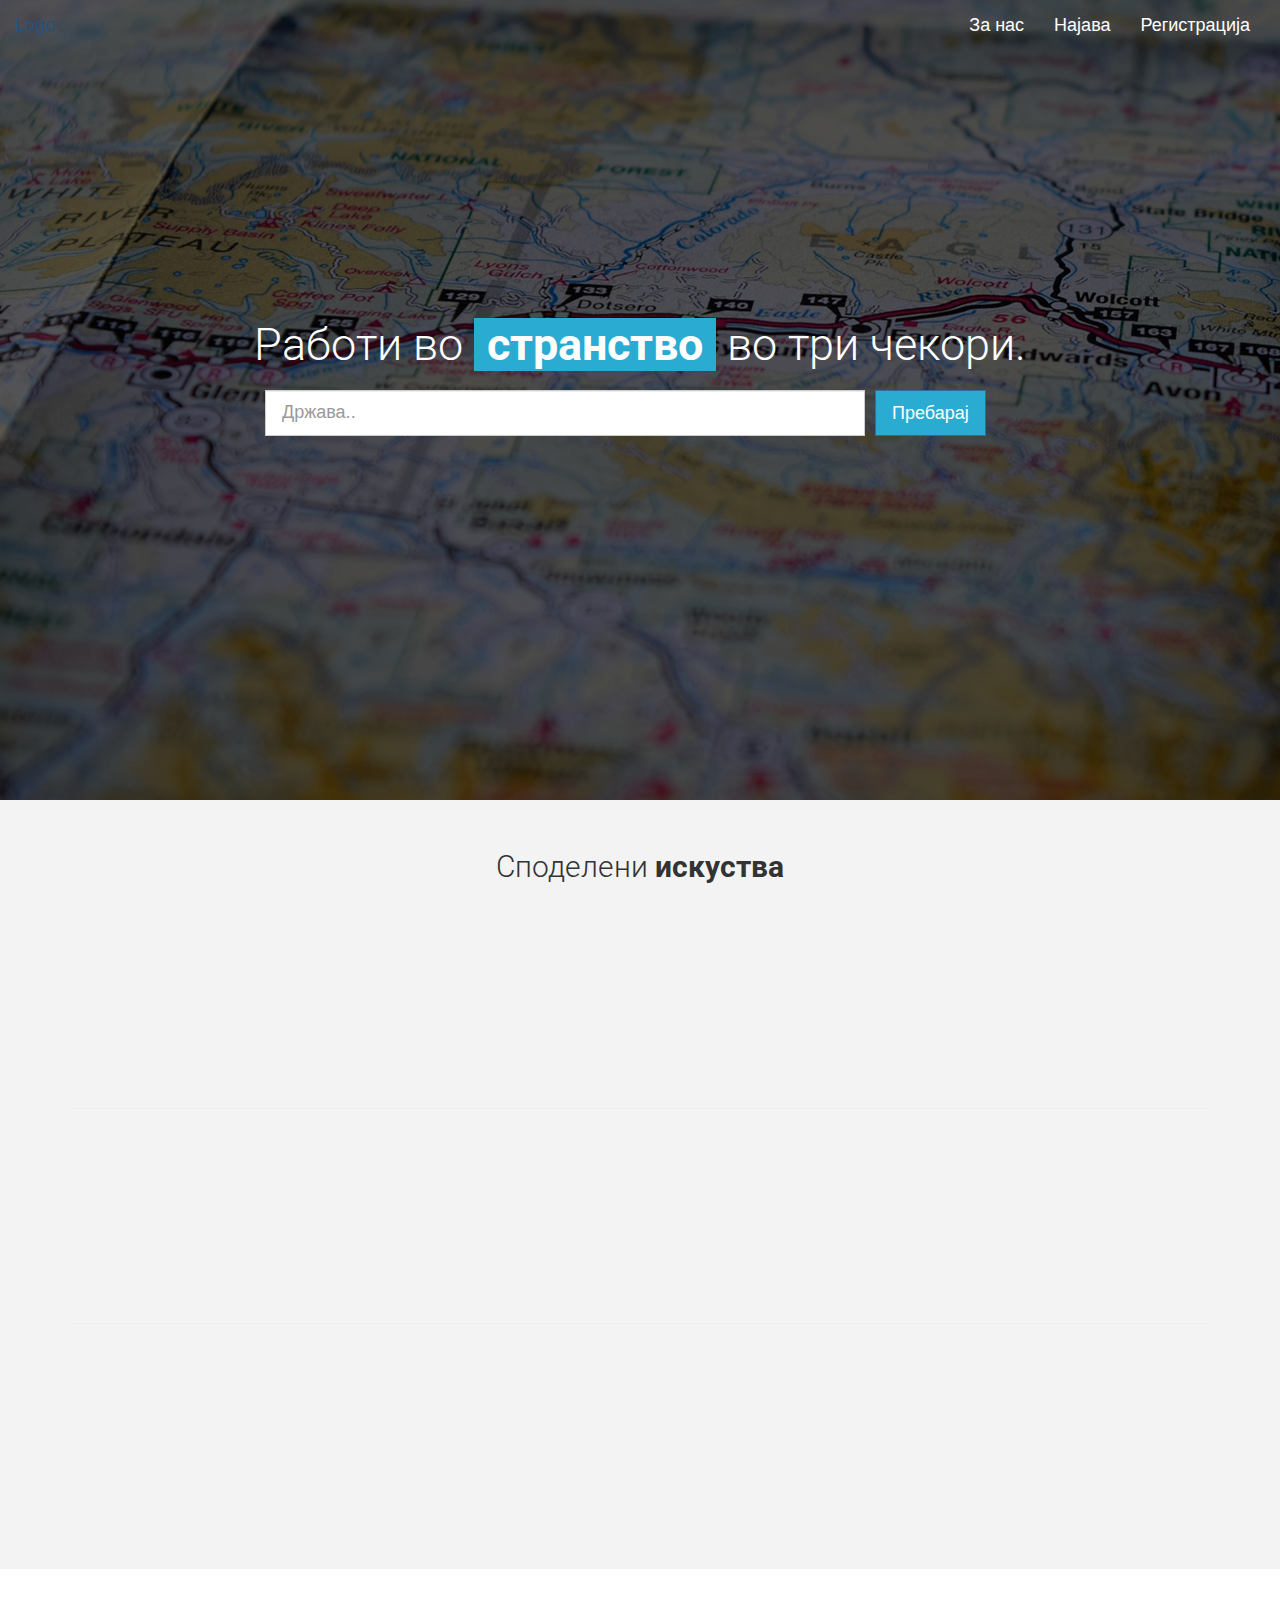
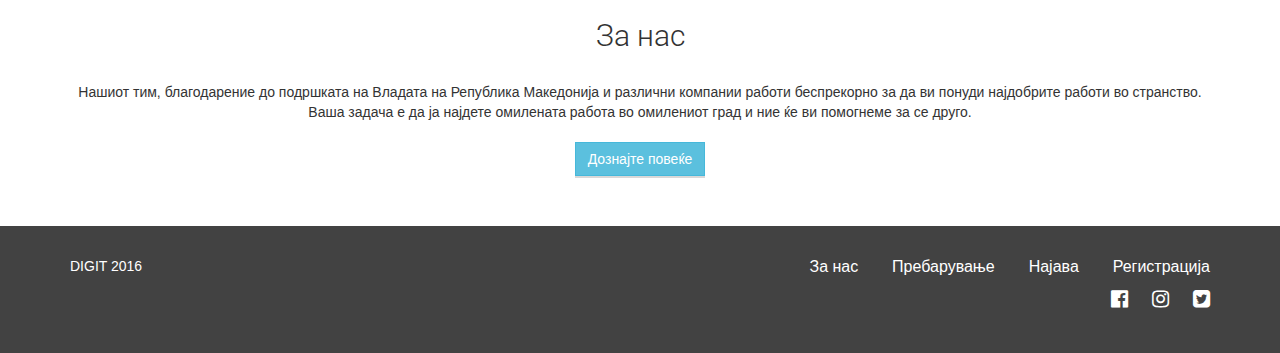
<file: index.html>
<!DOCTYPE html>
<html lang="en">

<head>
    <meta charset="UTF-8">
    <title>WORKabroad</title>
    <link rel='icon' href='./img/logo.ico' type='image/x-icon' >
    <link rel="stylesheet" href="css/style.css" type="text/css" >
    <link rel="stylesheet" href="bootstrap-3.3.7-dist/css/bootstrap.min.css" type="text/css" />
    <link rel="stylesheet" href="css/font-awesome-4.7.0/css/font-awesome.min.css" type="text/css"  />
    <link href="https://fonts.googleapis.com/css?family=Roboto:300,400,700" rel="stylesheet">
    <link rel="stylesheet" href="css/awesomplete.css">
    <link rel="stylesheet" href="css/animate.css">
</head>
<body>
<!-- ==================== Navbar ==================== -->

<nav>
    <div class="navbar-header">
        <button type="button" class="navbar-toggle collapsed" data-toggle="collapse" data-target="#bs-example-navbar-collapse-1" aria-expanded="false">
            <span class="sr-only">Toggle navigation</span>
            <i class="fa fa-bars" aria-hidden="true" id="main-navigation-icon"></i>

        </button>
        <a class="navbar-brand" href="#">Logo</a>
    </div>

    <div class="collapse navbar-collapse" id="bs-example-navbar-collapse-1">
    <div class="container-fluid">
        <div class="row">
                <ul class="nav navbar-nav main-navbar">
                    <li><a href="#">За нас</a></li>
                    <li><a href="#">Најава</a></li>
                    <li><a href="#">Регистрација</a></li>
                </ul>
        </div>
    </div>
    </div>
</nav>

<!-- ==================== /Navbar ==================== -->

<main>

    <!-- ==================== Hero Area ==================== -->
    <div class="hero-area">
        <div class="container">
            <div class="row home-search-area">
                <h1 class="text-center">Работи во <span>странство</span> во три чекори.</h1>
            </div>
            <div class="row">
                <div class="col-md-8 col-md-offset-2">
                    <form>
                        <div class="form-group input-search form-group-lg">
                            <input type="text" name="Search" placeholder="Држава.." class="form-control awesomplete index-country" list="mylist" />
                            <datalist id="mylist">
                                <option value="Германија">Германија</option>
                                <option value="Англија">Англија</option>
                                <option value="САД">САД</option>
                                <option value="Холандија">Холандија</option>
                                <option value="Шпанија">Шпанија</option>
                                <option value="Грција">Грција</option>
                                <option value="Бугарија">Бугарија</option>
                                <option value="Австрија">Австрија</option>
                            </datalist>
                        </div>
                        <input type="button" value="Пребарај" onclick="writeCountry()" class="btn btn-primary btn-search btn-lg">
                    </form>
                </div>
            </div>
        </div>
    </div>
    <!-- ==================== /Hero Area ==================== -->

    <div class="testimonials-area home-section" id="testimonials">
        <div class="container">
            <h2 class="text-center home-section-header testimonials-header">Споделени <span>искуства</span></h2>



            <div class="row testimonial-row animated" id="testimonial1">
                <div class="col-md-2">
                    <img src="img/user1.jpg" alt="Testimonial photo" class="testimonial-photo img-responsive img-circle">
                </div>
                <div class="col-md-10">
                    <div class="row">
                        <div class="col-xs-2">
                            <h3 class="testimonial-name">Ивана</h3>
                        </div>
                        <div class="col-xs-10 text-right star-container-col">
                            <div class="stars-container">
                                <i class="fa fa-star" aria-hidden="true"></i>
                                <i class="fa fa-star" aria-hidden="true"></i>
                                <i class="fa fa-star" aria-hidden="true"></i>
                                <i class="fa fa-star" aria-hidden="true"></i>
                                <i class="fa fa-star" aria-hidden="true"></i>
                            </div>
                        </div>
                    </div>
                    <p class="text-small">
                        Рабоотел за <span class="span-rabotodavac">News Media corp.</span>
                    </p>
                    <p class="testimonials-text">
                    Наједноставно кажано, сум презадоволна од работата за News Media corp. во Лондон. Благодарение на дечките успеав да заработам доволно за да можам да патувам низ светот, и да си се журкам низ Скопје.</p>
                </div>
            </div>
            <hr />
            <div class="row testimonial-row animated" id="testimonial2">
                <div class="col-md-2">
                    <img src="img/user2.jpeg" alt="Testimonial photo" class="testimonial-photo img-responsive img-circle">
                </div>
                <div class="col-md-10">
                    <div class="row">
                        <div class="col-xs-2">
                            <h3 class="testimonial-name">Харис</h3>
                        </div>
                        <div class="col-xs-10 text-right star-container-col">
                            <div class="stars-container">
                                <i class="fa fa-star" aria-hidden="true"></i>
                                <i class="fa fa-star" aria-hidden="true"></i>
                                <i class="fa fa-star" aria-hidden="true"></i>
                                <i class="fa fa-star" aria-hidden="true"></i>
                                <i class="fa fa-star-o" aria-hidden="true"></i>
                            </div>
                        </div>
                    </div>
                    <p class="text-small">
                        Рабоотел за <span class="span-rabotodavac">Delite Construction</span>.
                    </p>
                    <p class="testimonials-text">
                        Воодушевен сум. Ја најдов омилената работа на најбрз начин и можев да се забавувам во Германија. Наредно лето повторно ке аплицирам!
                    </p>
                </div>
            </div>

            <hr />
            <div class="row testimonial-row animated" id="testimonial3">
                <div class="col-md-2">
                    <img src="img/user3.jpeg" alt="Testimonial photo" class="testimonial-photo img-responsive img-circle">
                </div>
                <div class="col-md-10">
                    <div class="row">
                        <div class="col-xs-2">
                            <h3 class="testimonial-name">Филип</h3>
                        </div>
                        <div class="col-xs-10 text-right star-container-col">
                            <div class="stars-container">
                                <i class="fa fa-star" aria-hidden="true"></i>
                                <i class="fa fa-star" aria-hidden="true"></i>
                                <i class="fa fa-star" aria-hidden="true"></i>
                                <i class="fa fa-star" aria-hidden="true"></i>
                                <i class="fa fa-star-half-o" aria-hidden="true"></i>
                            </div>
                        </div>
                    </div>
                    <p class="text-small">
                        Рабоотел за <span class="span-rabotodavac">Johnsson Matthey</span>.
                    </p>
                    <p class="testimonial-text">
                        Одлично искуство, одлична работа! Сега можам да си купам кола, благодарение на дечките од workabroad.
                    </p>
                </div>
            </div>


        </div>
    </div>

    <div class="about-us-area home-section">
        <div class="container">
        <h2 class="text-center home-section-header">
            За нас
        </h2>
        <p class="text-center about-us-home-text">
            Нашиот тим, благодарение до подршката на Владата на Република Македонија и различни компании работи беспрекорно за да ви понуди најдобрите работи во странство. Ваша задача е да ја најдете омилената работа во омилениот град и ние ќе ви помогнеме за се друго.
        </p>
        <div class="text-center">
            <a href="./about_us.html" class="btn btn-info about-link">Дознајте повеќе</a>
        </div>
        </div>
    </div>



</main>

<footer>
    <div class="container">
        <div class="row">
            <div class="col-md-6">
                <p class="footer-text">DIGIT 2016</p>
            </div>
            <div class="col-md-6">
                <ul class="footer-menu">
                    <li><a href="./about_us.html">За нас</a></li>
                    <li><a href="./advanced_search.html">Пребарување</a></li>
                    <li><a href="./log_in.html">Најава</a></li>
                    <li><a href="./register.html">Регистрација</a></li>
                </ul>
                <ul class="social-icons">
                    <li><a href="www.facebook.com"><i class="fa fa-facebook-official" aria-hidden="true"></i></a></li>
                    <li><a href="www.instagram.com"><i class="fa fa-instagram" aria-hidden="true"></i></a></li>
                    <li><a href="www.twitter.com"><i class="fa fa-twitter-square" aria-hidden="true"></i></a></li>
                </ul>
            </div>

        </div>
    </div>
</footer>








<script src="js/jquery-3.1.1.min.js"></script>
<script src="bootstrap-3.3.7-dist/js/bootstrap.min.js"></script>
<script src="js/awesomplete.min.js"></script>
<script src="js/jquery.waypoints.min.js"></script>
<script>
    $(document).ready(function() {
        $('#testimonial1').css('opacity', 0);
        $('#testimonial2').css('opacity', 0);
        $('#testimonial3').css('opacity', 0);


        $('#testimonial1').waypoint(function() {
            $('#testimonial1').css('opacity', 100);

            $('#testimonial1').addClass('fadeInLeft');
        }, { offset: '90%' });

        $('#testimonial2').waypoint(function() {
            $('#testimonial2').css('opacity', 100);

            $('#testimonial2').addClass('fadeInRight');
        }, { offset: '90%' });

        $('#testimonial3').waypoint(function() {
            $('#testimonial3').css('opacity', 100);

            $('#testimonial3').addClass('fadeInLeft');
        }, { offset: '90%' });




    });

    function writeCountry(){
        var country = $(".index-country").val();
        if(country.length<1){
            console.log("fuck jankos mama");
            $(".index-country").addClass("animated shake");

            setTimeout(function(){
                console.log("gadgagdagagda");
                $(".index-country").removeClass("animated shake");
            },2000);
        }
        else{
            $(".index-country").removeClass("animated shake");
            localStorage.setItem("country",country);
            window.location.href="./advanced_search.html";
        }
    }

</script>

</body>
</html>
</file>
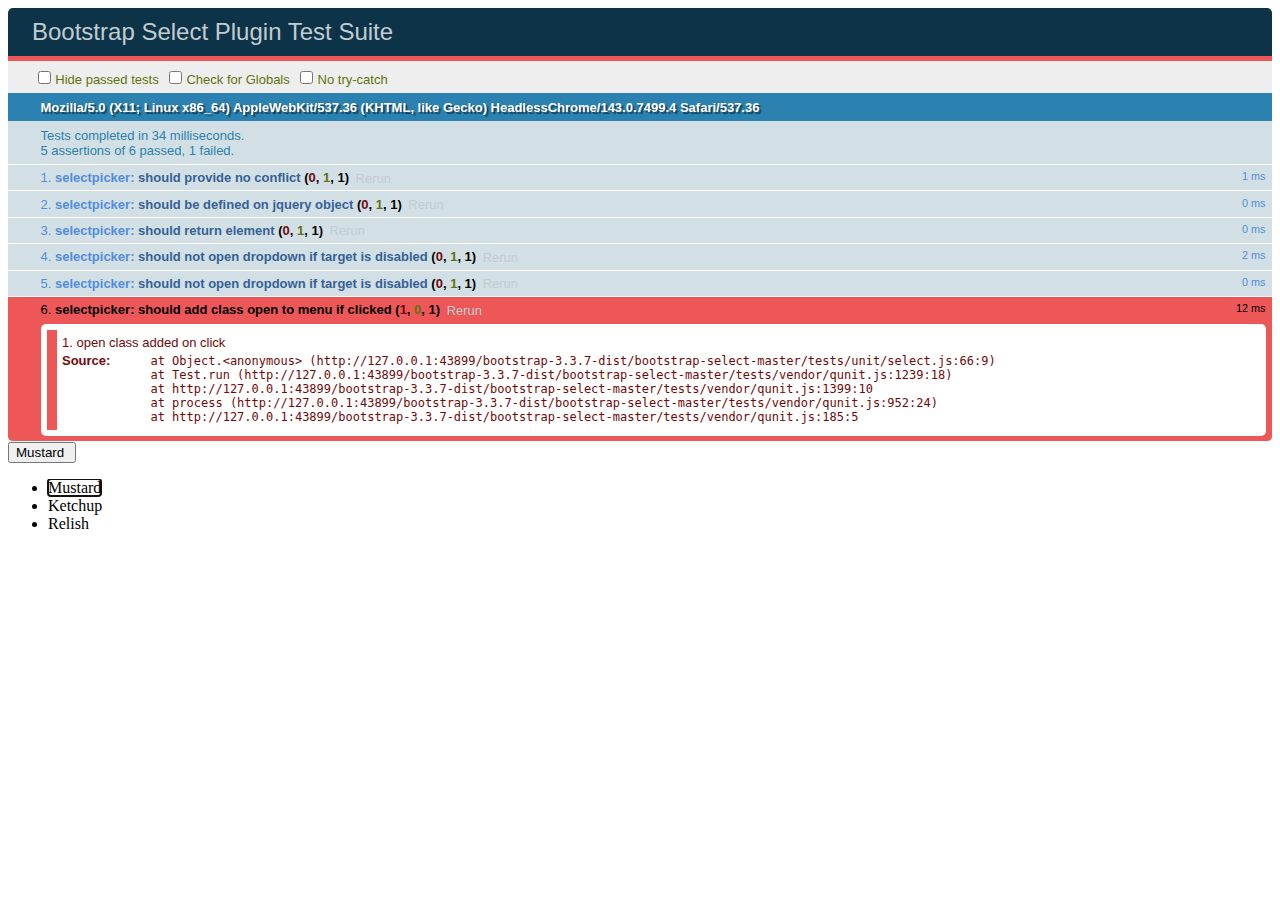
<file: bootstrap-3.3.7-dist/bootstrap-select-master/tests/index.html>
<!DOCTYPE HTML>
<html>
<head>
  <title>Bootstrap Select Plugin Test Suite</title>

  <!-- jquery -->
  <script src="vendor/jquery.js"></script>

  <!-- qunit -->
  <link rel="stylesheet" href="vendor/qunit.css" media="screen">
  <script src="vendor/qunit.js"></script>
  <script>
    // See https://github.com/axemclion/grunt-saucelabs#test-result-details-with-qunit
    QUnit.done(function(results) {
      window.global_test_results = results;
    })
  </script>

  <!--  plugin sources -->
  <script>$.support.transition = false</script>
  <script src="vendor/dropdown.js"></script>
  <script src="../js/bootstrap-select.js"></script>

  <!-- unit tests -->
  <script src="unit/select.js"></script>

</head>
<body>
  <div>
    <div id="qunit"></div>
    <div id="qunit-fixture"></div>
  </div>
</body>
</html>
</file>
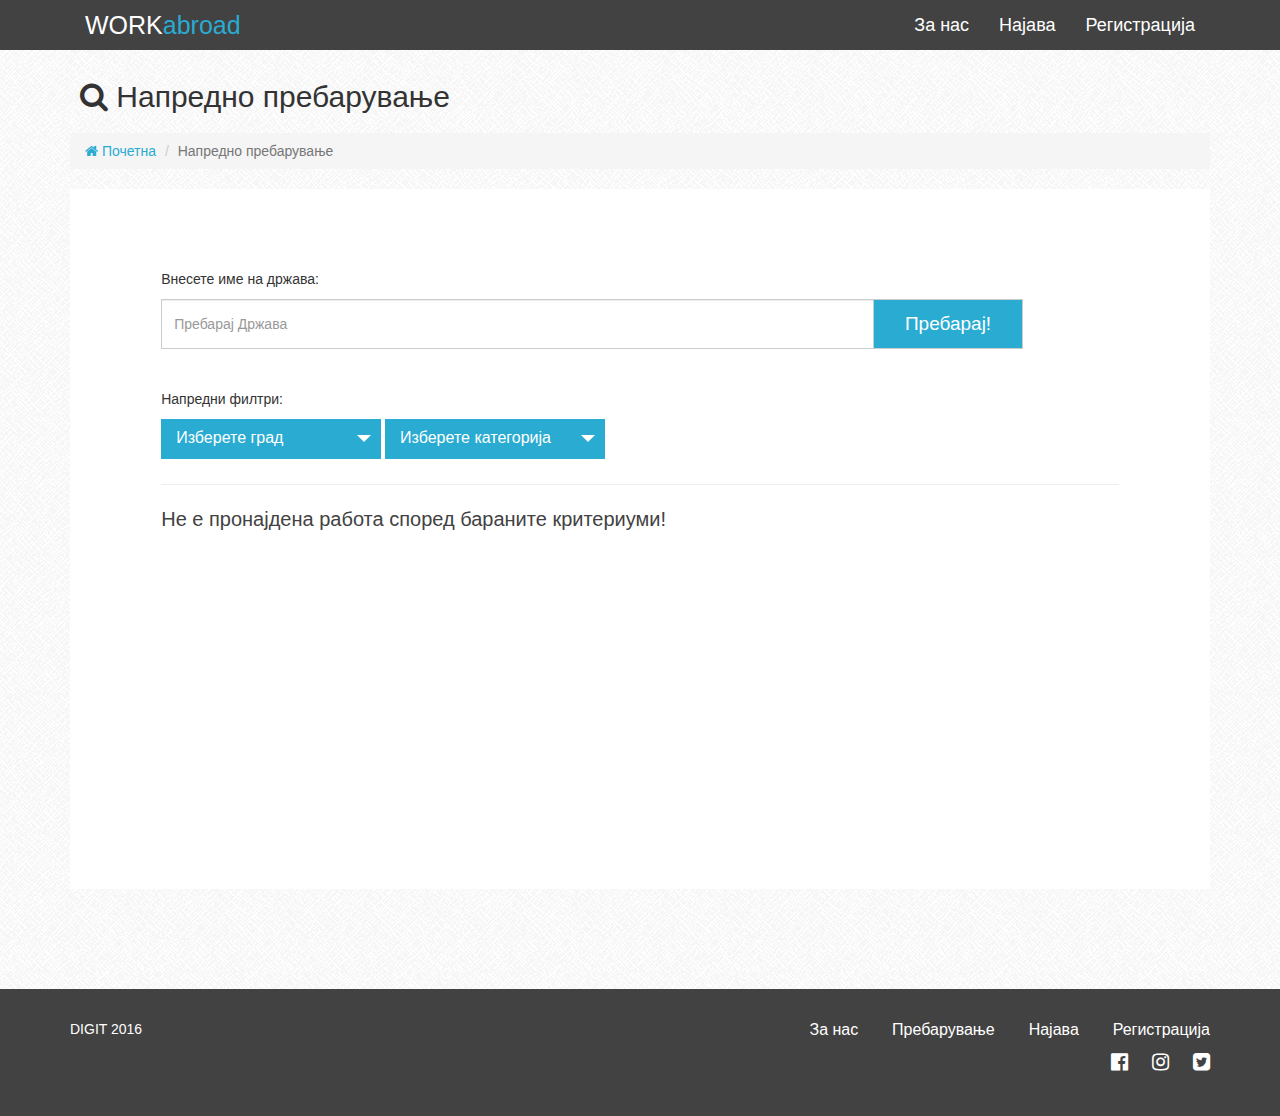
<file: advanced_search.html>
<!DOCTYPE html>
<html lang="en">
<head>
    <meta charset="UTF-8">
    <link rel='icon' href='./img/logo.ico' type='image/x-icon' >
    <title>Напредно пребарување</title>

    <!--Styles-->
    <link rel="stylesheet" href="css/style.css" type="text/css" >
    <link rel="stylesheet" href="bootstrap-3.3.7-dist/css/bootstrap.min.css" type="text/css" />
    <link rel="stylesheet" href="css/font-awesome-4.7.0/css/font-awesome.min.css" type="text/css"  />
    <link rel="stylesheet" href="css/easy-autocomplete.min.css">
    <link rel="stylesheet" href="css/animate.css">

    <!--Scripts-->
    <script src="js/jobs_object.js"></script>
    <script src="js/jquery-3.1.1.min.js"></script>
    <script src="bootstrap-3.3.7-dist/js/bootstrap.min.js"></script>

    <script src="js/advanced_search.js"></script>
    <script src="js/jquery.easy-autocomplete.min.js"></script>
    <script src="js/jquery.paginate.min.js"></script>

    <script type="text/javascript">

    </script>
    <style>
        .navbar-brand{
            font-family: 'Arial';
            color: #2aabd2;
            font-size: 25px;
        }
        .navbar-brand:hover{

            text-decoration: underline;
            color: white;
        }
        .job-title-link{
            color:#2aabd2;
        }
        .job-title-link:hover{
            cursor: pointer;
        }
    </style>
</head>
<body class="others-menu">



<!-- ==================== Navbar ==================== -->

<nav class="nav-others">
    <div class="container">
        <div class="navbar-header">
            <button type="button" class="navbar-toggle collapsed" data-toggle="collapse" data-target="#bs-example-navbar-collapse-1" aria-expanded="false">
                <span class="sr-only">Toggle navigation</span>
                <i class="fa fa-bars" aria-hidden="true"></i>

            </button>
            <a class="navbar-brand" href="./index.html"><span style="color:white;">WORK</span>abroad</a>
        </div>

        <div class="collapse navbar-collapse" id="bs-example-navbar-collapse-1">
            <div class="row">
                <ul class="nav navbar-nav main-navbar" id="nav-others-main">
                    <li><a href="./about_us.html">За нас</a></li>
                    <li><a href="./log_in.html">Најава</a></li>
                    <li><a href="./register.html">Регистрација</a></li>
                </ul>
            </div>
        </div>
    </div>
</nav>

<!-- ==================== /Navbar ==================== -->
<main class="main-others">
    <div class="container">
        <div class="row job-title-row">
            <div class="col-md-12">
                <h2 class="text-header-others"><i class="fa fa-search"></i> Напредно пребарување</h2>
            </div>
        </div>
        <ol class="breadcrumb">
            <li><a href="./index.html"><i class="fa fa-home" aria-hidden="true"></i>
                Почетна</a></li>
            <li class="active">Напредно пребарување</li>
        </ol>
        <div class="job-body">
            <div class="job-body-header">

            </div>
            <div class="job-body-main">

                <div class="advanced_search_dialog" >
                    <!--Search Filters-->
                    <p>Внесете име на држава:</p>
                    <div class="filter_results">
                        <div class="input-group advanced_search_form">
                            <input type="text" class="form-control advanced_search_input" placeholder="Пребарај Држава" value="England">
                            <span class="input-group-btn" >
                    <button class="btn btn-default advanced_search_button" type="button" >Пребарај!</button>
                  </span>
                        </div><!-- /input-group -->

                        <br>
                        <br>


                        <div>
                            <p>Напредни филтри:</p>
                        </div>
                        <!--Filters-->
                        <select class="search_choose_city">
                            <!--Options added based on country-->
                        </select>


                        <select class="search_choose_category">
                            <option value="hide">
                                Изберете категорија
                            </option>
                            <option id="Housekeeper" value="Чистачка">
                                Чистачка
                            </option>
                            <option id="Hostess" value="Хостеса">
                                Хостеса
                            </option>
                            <option id="Waiter" value="Келнер">
                                Келнер
                            </option>
                            <option id="Electrician" value="Електричар">
                                Електричар
                            </option>
                            <option id="Maintenance" value="Одржување">
                                Одржување
                            </option>
                            <option id="Babysitter" value="Бејбиситер">
                                Бејбиситер
                            </option>
                            <option id="Mechanic" value="Механичар">
                                Механичар
                            </option>
                        </select>


                    </div>

                    <hr class="split">
                    <div class="jobs_found">
                        <div class="found">
                    <span class="success_message_found">

                    </span>
                        </div>
                        <div class="not_found">
                            <span class="error_meesage_not_found"></span>

                        </div>

                    </div>
                    <!--Results-->
                    <div class="show_results" id="res">


                    </div>

                </div>

            </div>
        </div>
    </div>


</main>

<footer>
    <div class="container">
        <div class="row">
            <div class="col-md-6">
                <p class="footer-text">DIGIT 2016</p>
            </div>
            <div class="col-md-6">
                <ul class="footer-menu">
                    <li><a href="./about_us.html">За нас</a></li>
                    <li><a href="./advanced_search.html">Пребарување</a></li>
                    <li><a href="./log_in.html">Најава</a></li>
                    <li><a href="./register.html">Регистрација</a></li>
                </ul>
                <ul class="social-icons">
                    <li><a href="www.facebook.com"><i class="fa fa-facebook-official" aria-hidden="true"></i></a></li>
                    <li><a href="www.facebook.com"><i class="fa fa-instagram" aria-hidden="true"></i></a></li>
                    <li><a href="www.facebook.com"><i class="fa fa-twitter-square" aria-hidden="true"></i></a></li>
                </ul>
            </div>

        </div>
    </div>
</footer>


<div class="scroll_to_top">
    <i class="fa fa-arrow-up" aria-hidden="true"></i>
</div>



</body>
</html>
</file>
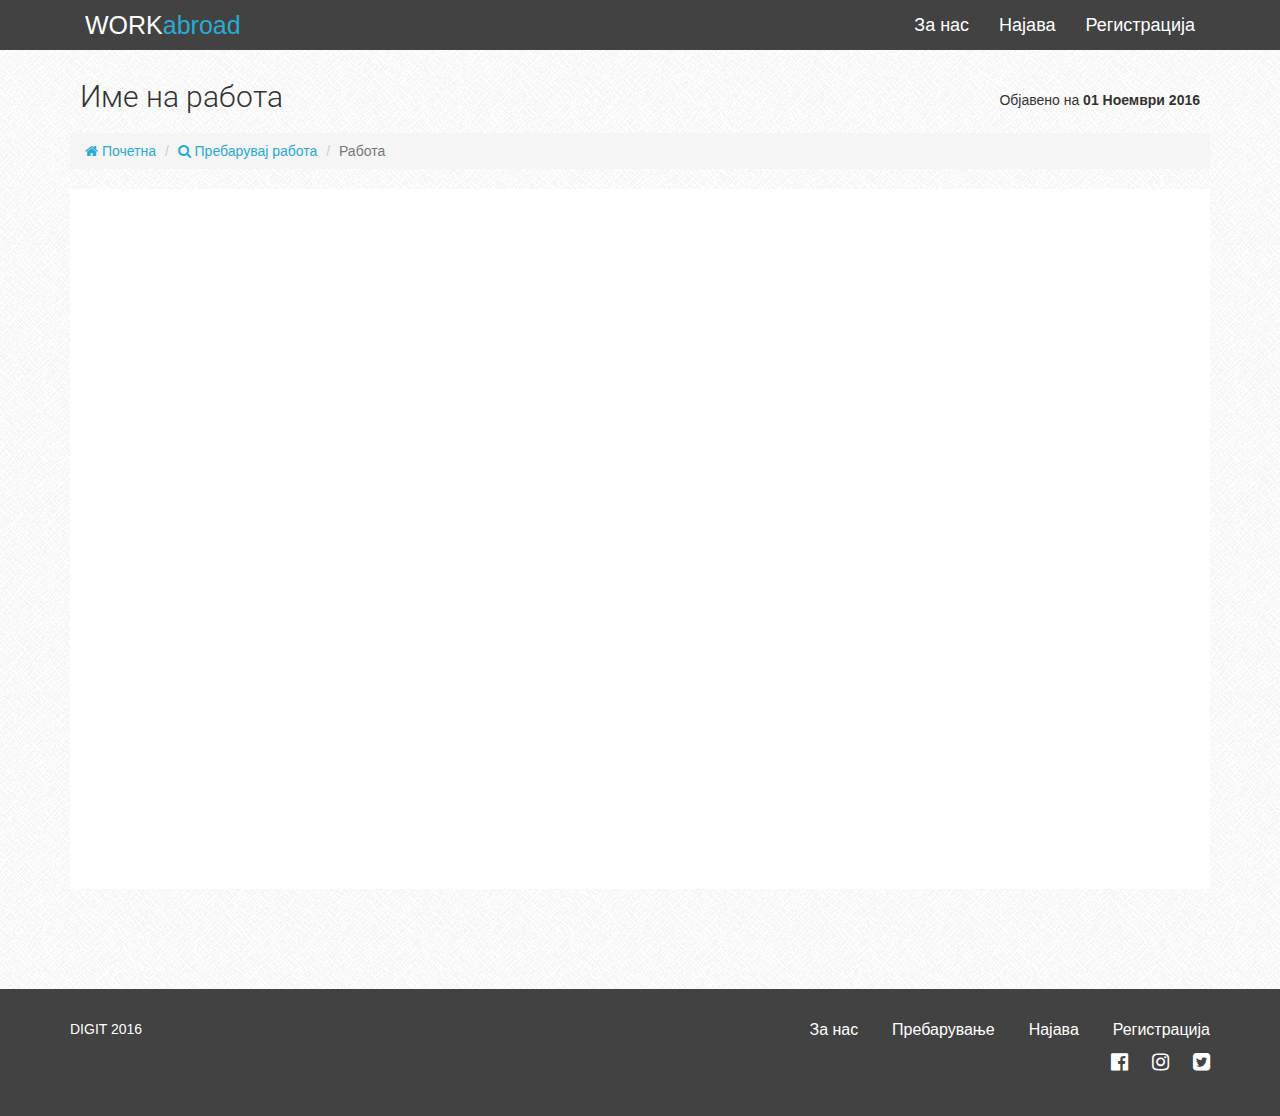
<file: display_job.html>
<!doctype html>
<html lang="en">
<head>
    <meta charset="UTF-8">
    <meta name="viewport"
          content="width=device-width, user-scalable=no, initial-scale=1.0, maximum-scale=1.0, minimum-scale=1.0">
    <meta http-equiv="X-UA-Compatible" content="ie=edge">
    <title>Работа</title>
    <link rel='icon' href='./img/logo.ico' type='image/x-icon' >
    <link rel="stylesheet" href="css/style.css" type="text/css" >
    <link rel="stylesheet" href="bootstrap-3.3.7-dist/css/bootstrap.min.css" type="text/css" />
    <link rel="stylesheet" href="css/font-awesome-4.7.0/css/font-awesome.min.css" type="text/css"  />
    <link href="https://fonts.googleapis.com/css?family=Roboto:300,400,700" rel="stylesheet">
    <link rel="stylesheet" href="css/animate.css">
    <link rel="stylesheet" href="css/slick.css">
    <link rel="stylesheet" href="css/slick-theme.css">
    <link rel="stylesheet" href="css/component.css">
    <style>
        .navbar-brand{
            font-family: 'Arial';
            color: #2aabd2;
            font-size: 25px;
        }
        .navbar-brand:hover{

            text-decoration: underline;
            color: white;
        }
    </style>
</head>
<body class="others-menu">
<div class="for-blur">



<!-- ==================== Navbar ==================== -->

<nav class="nav-others">
    <div class="container">
    <div class="navbar-header">
        <button type="button" class="navbar-toggle collapsed" data-toggle="collapse" data-target="#bs-example-navbar-collapse-1" aria-expanded="false">
            <span class="sr-only">Toggle navigation</span>
            <i class="fa fa-bars" aria-hidden="true"></i>

        </button>
        <a class="navbar-brand" href="./index.html"><span style="color:white;">WORK</span>abroad</a>
    </div>

    <div class="collapse navbar-collapse" id="bs-example-navbar-collapse-1">
            <div class="row">
                <ul class="nav navbar-nav main-navbar" id="nav-others-main">
                    <li><a href="./about_us.html">За нас</a></li>
                    <li><a href="./log_in.html">Најава</a></li>
                    <li><a href="./register.html">Регистрација</a></li>
                </ul>
            </div>
        </div>
    </div>
</nav>

<!-- ==================== /Navbar ==================== -->

<main class="main-others">
<div class="container">
    <div class="row job-title-row">
        <div class="col-md-6">
            <h2 class="text-header-others">Име на работа</h2>
        </div>
        <div class="col-md-6">
            <p class="text-right date-text">
                 Објавено на <span class="span-date">01 Ноември 2016</span></p>
        </div>
    </div>
        <ol class="breadcrumb">
            <li><a href="./index.html"><i class="fa fa-home" aria-hidden="true"></i>
                 Почетна</a></li>
            <li><a href="./advanced_search.html"><i class="fa fa-search" aria-hidden="true"></i>
                 Пребарувај работа</a></li>
            <li class="active">Работа</li>
        </ol>
    <div class="job-body">
        <div class="job-body-header">

        </div>
        <div class="job-body-main">



            <div class="main_page_display_job">

            </div>






        </div>
    </div>
</div>


</main>


    <footer>
        <div class="container">
            <div class="row">
                <div class="col-md-6">
                    <p class="footer-text">DIGIT 2016</p>
                </div>
                <div class="col-md-6">
                    <ul class="footer-menu">
                        <li><a href="./about_us.html">За нас</a></li>
                        <li><a href="./advanced_search.html">Пребарување</a></li>
                        <li><a href="./log_in.html">Најава</a></li>
                        <li><a href="./register.html">Регистрација</a></li>
                    </ul>
                    <ul class="social-icons">
                        <li><a href="www.facebook.com"><i class="fa fa-facebook-official" aria-hidden="true"></i></a></li>
                        <li><a href="www.facebook.com"><i class="fa fa-instagram" aria-hidden="true"></i></a></li>
                        <li><a href="www.facebook.com"><i class="fa fa-twitter-square" aria-hidden="true"></i></a></li>
                    </ul>
                </div>

            </div>
        </div>
    </footer>






<script src="js/jquery-3.1.1.min.js"></script>
<script src="bootstrap-3.3.7-dist/js/bootstrap.min.js"></script>
<script src="js/jquery.easy-autocomplete.min.js"></script>
<script src="js/slick.min.js"></script>
<script src="js/jobs_object.js"></script>
<script src="js/display_job.js"></script>

<script src="js/custom.js"></script>


</div>


<!--Popup dialog-->
<div class="container apply_job">

    <div class="apply_job_top">
        <h4 class="apply-title">Аплицирај за работа</h4>
        <hr>
        <p>За да аплицирате за избраната работа мора да ги доставите потребните документи и да се согласите со условите за користење на страната!
            Дополнително може да оставите ваше мотивационо писмо каде што ке објаснувате кои вештини ги поседувате и зашто мислите дека сте идеален кандидат за работата!</p>
    </div>

    <hr>

    <div class="row">
        <div class="col-md-4">
            <h4>Изберете ги потребните документи за да можете да аплицирате на избраната работа!</h4>
        </div>
        <div class="col-md-8">
            <!--File uploads-->
            <div class="box text-center">
                <input style="display: none;" type="file" name="file-5[]" id="file-5" class="inputfile inputfile-4" data-multiple-caption="{count} files selected" multiple="">
                <label for="file-5"><figure><svg xmlns="http://www.w3.org/2000/svg" width="20" height="17" viewBox="0 0 20 17"><path d="M10 0l-5.2 4.9h3.3v5.1h3.8v-5.1h3.3l-5.2-4.9zm9.3 11.5l-3.2-2.1h-2l3.4 2.6h-3.5c-.1 0-.2.1-.2.1l-.8 2.3h-6l-.8-2.2c-.1-.1-.1-.2-.2-.2h-3.6l3.4-2.6h-2l-3.2 2.1c-.4.3-.7 1-.6 1.5l.6 3.1c.1.5.7.9 1.2.9h16.3c.6 0 1.1-.4 1.3-.9l.6-3.1c.1-.5-.2-1.2-.7-1.5z"></path></svg></figure> <span>Изберете фајлови ...</span></label>
            </div>
        </div>
    </div>
    <br>
    <div class="row">
        <div class="col-md-4">
            <h4>Мотивацино писмо и вештини!</h4>
        </div>
        <div class="col-md-8">
            <!--Comments-->
            <div>
                <textarea class="motivation_letter"></textarea>
            </div>
        </div>
    </div>
    <br>
    <hr>
    <div class="row text-center">
        <input type="button" class="apply-button" value="Аплицирај">
        <input type="button" class="apply-cancel-button" value="Откажи">
        <br><br>
        <p class="success_applied">Успешно аплицирање. За следни постапки и известувања ке бидете известени на вашата лична маил адреса.</p>
    </div>

</div>


</body>
</html>
</file>
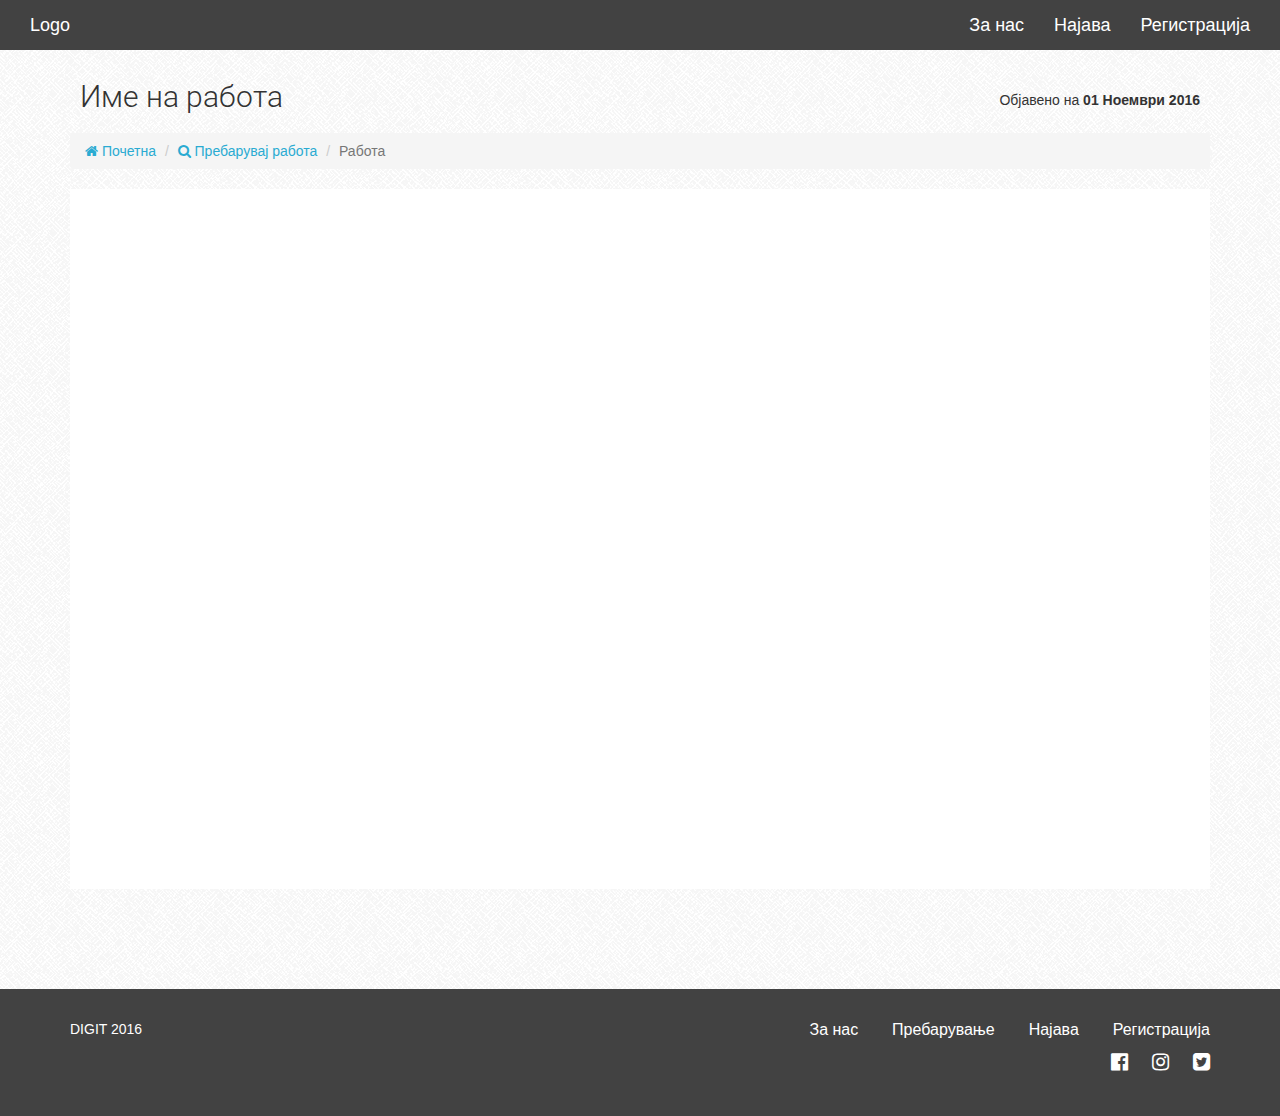
<file: job.html>
<!doctype html>
<html lang="en">
<head>
    <meta charset="UTF-8">
    <meta name="viewport"
          content="width=device-width, user-scalable=no, initial-scale=1.0, maximum-scale=1.0, minimum-scale=1.0">
    <meta http-equiv="X-UA-Compatible" content="ie=edge">
    <title>Job title</title>
    <link rel="stylesheet" href="css/style.css" type="text/css" >
    <link rel="stylesheet" href="bootstrap-3.3.7-dist/css/bootstrap.min.css" type="text/css" />
    <link rel="stylesheet" href="css/font-awesome-4.7.0/css/font-awesome.min.css" type="text/css"  />
    <link href="https://fonts.googleapis.com/css?family=Roboto:300,400,700" rel="stylesheet">
    <link rel="stylesheet" href="css/animate.css">
</head>
<body class="others-menu">

<!-- ==================== Navbar ==================== -->

<nav class="nav-others">
    <div class="container-fluid">
    <div class="navbar-header">
        <button type="button" class="navbar-toggle collapsed" data-toggle="collapse" data-target="#bs-example-navbar-collapse-1" aria-expanded="false">
            <span class="sr-only">Toggle navigation</span>
            <i class="fa fa-bars" aria-hidden="true"></i>

        </button>
        <a class="navbar-brand" href="index.html" id="navbar-brand-others">Logo</a>
    </div>

    <div class="collapse navbar-collapse" id="bs-example-navbar-collapse-1">
            <div class="row">
                <ul class="nav navbar-nav main-navbar" id="nav-others-main">
                    <li><a href="#">За нас</a></li>
                    <li><a href="#">Најава</a></li>
                    <li><a href="#">Регистрација</a></li>
                </ul>
            </div>
        </div>
    </div>
</nav>

<!-- ==================== /Navbar ==================== -->

<main class="main-others">
<div class="container">
    <div class="row job-title-row">
        <div class="col-md-6">
            <h2 class="text-header-others">Име на работа</h2>
        </div>
        <div class="col-md-6">
            <p class="text-right date-text">
                 Објавено на <span class="span-date">01 Ноември 2016</span></p>
        </div>
    </div>
        <ol class="breadcrumb">
            <li><a href="#"><i class="fa fa-home" aria-hidden="true"></i>
                 Почетна</a></li>
            <li><a href="#"><i class="fa fa-search" aria-hidden="true"></i>
                 Пребарувај работа</a></li>
            <li class="active">Работа</li>
        </ol>
    <div class="job-body">
        <div class="job-body-header">

        </div>
        <div class="job-body-main">

        </div>
    </div>
</div>


</main>


<footer>
    <div class="container">
        <div class="row">
            <div class="col-md-6">
                <p class="footer-text">DIGIT 2016</p>
            </div>
            <div class="col-md-6">
                <ul class="footer-menu">
                    <li><a href="#">За нас</a></li>
                    <li><a href="#">Пребарување</a></li>
                    <li><a href="#">Најава</a></li>
                    <li><a href="#">Регистрација</a></li>
                </ul>
                <ul class="social-icons">
                    <li><a href="#"><i class="fa fa-facebook-official" aria-hidden="true"></i></a></li>
                    <li><a href="#"><i class="fa fa-instagram" aria-hidden="true"></i></a></li>
                    <li><a href="#"><i class="fa fa-twitter-square" aria-hidden="true"></i></a></li>
                </ul>
            </div>

        </div>
    </div>
</footer>

</body>
</html>
</file>
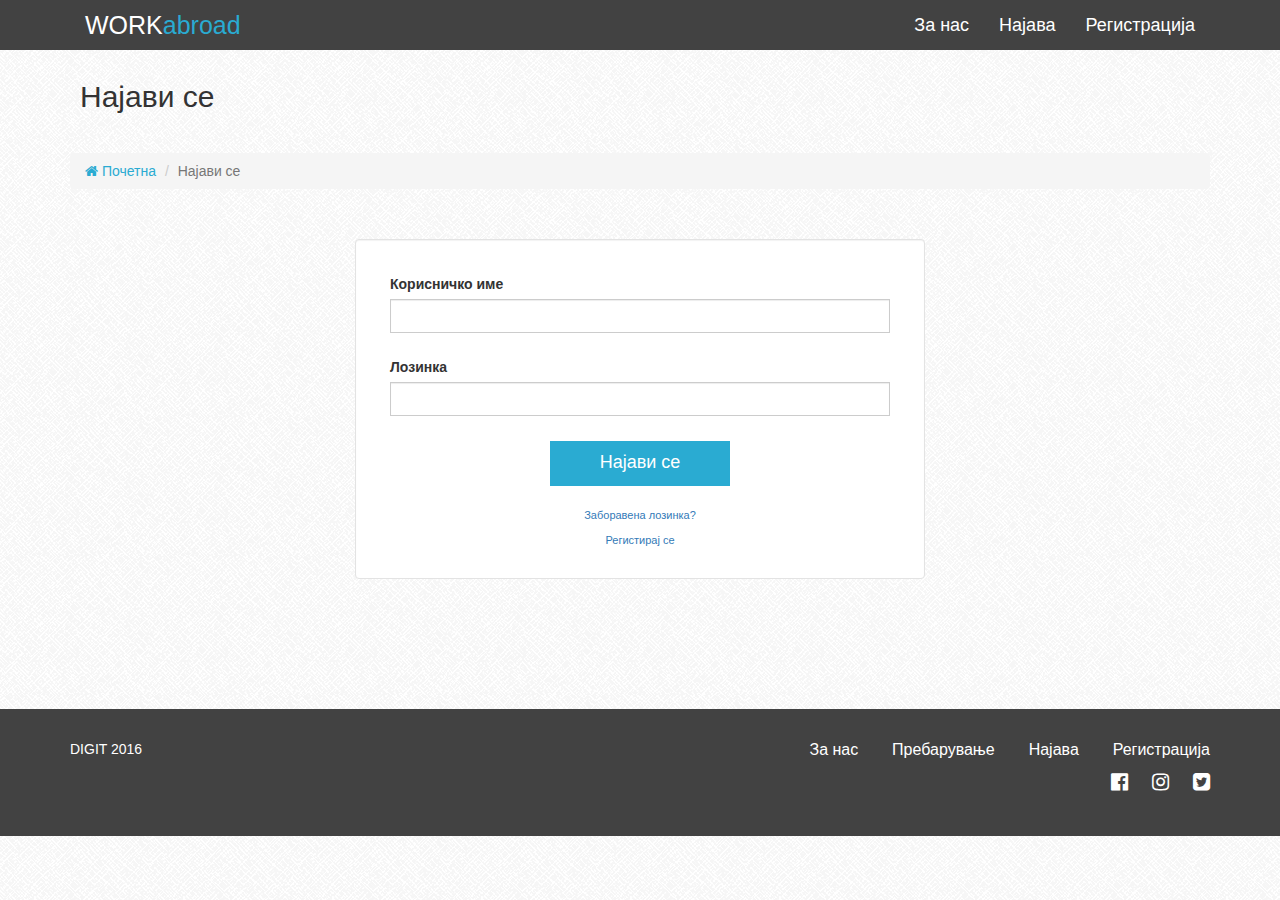
<file: log_in.html>
<!DOCTYPE html>

<html lang="en">

<head>

    <meta charset="UTF-8">
    <link rel='icon' href='./img/logo.ico' type='image/x-icon' >
    <link rel="stylesheet" type="text/css" href="bootstrap-3.3.7-dist/css/bootstrap.min.css">
    <link rel="stylesheet" href="css/font-awesome-4.7.0/css/font-awesome.min.css" type="text/css"  />
    <!--<link href="https://fonts.googleapis.com/css?family=Roboto:300,400,700" rel="stylesheet">-->
    <link rel="stylesheet" type="text/css" href="css/style.css">
    <link rel="stylesheet" href="css/animate.css">
    <link rel="stylesheet" href="css/slick.css">
    <link rel="stylesheet" href="css/slick-theme.css">
    <link rel="stylesheet" href="css/component.css">
    <link rel="stylesheet" type="text/css" href="css/style.css">
    <style>
        .navbar-brand{
            font-family: 'Arial';
            color: #2aabd2;
            font-size: 25px;
        }
        .navbar-brand:hover{

            text-decoration: underline;
            color: white;
        }
    </style>


    <style>

        .error-sign-up {
            border: solid red 1px;
        }

        .error-sign-up-message-tr {
            color: transparent;
            font-size: 10px;
        }

        .error-sign-up-message-red{
            color: red;
            margin-left: 1em;
            font-size: 10px;
        }

        .error-sign-up-message {
            margin-bottom: 5px;
            margin-top: 5px;
            font-size: 10px
        }

        .apply-button {
            border: none;
            background-color: #2aabd2;
            width: 180px;
            height: 45px;
            color: white;
            font-size: 18px;
        }

        .apply-button:hover {
            background-color: #2b669a;
        }

        .form-control {
            -webkit-border-radius: 0;
            -moz-border-radius: 0;
            border-radius: 0;
        }

        #register {
            margin-top: 1em;
        }

        #pass-info {
            font-size: 10px;
        }

        #terms-conditions {
            margin-top: 2em;
            font-size: 11px;
        }
        .well{
            background-color: white !important;
        }
    </style>

    <title>Најави се</title>

    <style>

        .error-sign-up {
            border: solid red 1px;
        }

        .error-sign-up-message-tr {
            color: transparent;
            font-size: 10px;
        }

        .error-sign-up-message-red{
            color: red;
            margin-left: 1em;
            font-size: 10px;
        }

        .error-sign-up-message {
            margin-bottom: 5px;
            margin-top: 5px;
            font-size: 10px
        }

        .apply-button {
            border: none;
            background-color: #2aabd2;
            width: 180px;
            height: 45px;
            color: white;
            font-size: 18px;
        }

        .apply-button:hover {
            background-color: #2b669a;
        }

        .form-control {
            -webkit-border-radius: 0;
            -moz-border-radius: 0;
            border-radius: 0;
        }

        #register {
            margin-top: 1em;
        }

        #pass-info {
            margin-left: 1em;
            font-size: 10px;
        }

        #external-links {
            margin-top: 2em;
            font-size: 11px;
        }

        #gender {
            font-size: 11px;
        }
    </style>

    <title>Најави се</title>

    <style type="text/css"></style></head>
<body class="others-menu">

<!-- ==================== Navbar ==================== -->

<nav class="nav-others">
    <div class="container">
        <div class="navbar-header">
            <button type="button" class="navbar-toggle collapsed" data-toggle="collapse" data-target="#bs-example-navbar-collapse-1" aria-expanded="false">
                <span class="sr-only">Toggle navigation</span>
                <i class="fa fa-bars" aria-hidden="true"></i>

            </button>
            <a class="navbar-brand" href="./index.html"><span style="color:white;">WORK</span>abroad</a>
        </div>

        <div class="collapse navbar-collapse" id="bs-example-navbar-collapse-1">
            <div class="row">
                <ul class="nav navbar-nav main-navbar" id="nav-others-main">
                    <li><a href="./about_us.html">За нас</a></li>
                    <li><a href="./login.html">Најава</a></li>
                    <li><a href="./register.html">Регистрација</a></li>
                </ul>
            </div>
        </div>
    </div>
</nav>

<!-- ==================== /Navbar ==================== -->

<main class="main-others">
    <div class="container">
        <div class="row job-title-row">
            <div class="col-md-6">
                <h2 class="text-header-others">Најави се</h2>
            </div>
        </div>
        <br>
        <ol class="breadcrumb">
            <li><a href="./index.html"><i class="fa fa-home" aria-hidden="true"></i>
                Почетна</a></li>
            <li class="active">Најави се</li>
        </ol>
        <div class="job-body" style="min-height: 400px; background-color: transparent !important;">
            <div class="job-body-header">

            </div>
            <div class="job-body-main" style="padding-top: 30px;">




                <div class="col-xs-12 col-sm-8 col-md-6 col-lg-6 col-sm-offset-2 col-md-offset-3 col-lg-offset-3 well">

                    <!--REGISTRATION FORM-->
                    <form>

                        <!--USERNAME INPUT-->
                        <div class="form-group">

                            <div class="col-xs-12 col-sm-12 col-md-12 col-lg-12">

                                <label for="user-log" class="control-label">Корисничко име</label>

                                <input type="text" class="form-control" id="user-log">

                                <p class="error-sign-up-message-tr" id="error-sign-up-message-user-log">*Внесете го Вашето кориснкичко име</p>

                            </div>

                        </div>


                        <!--PASSWORD INPUT-->
                        <div class="form-group">

                            <div class="col-xs-12 col-sm-12 col-md-12 col-lg-12">

                                <label for="pass-log" class="control-label text-right">Лозинка</label>

                                <input type="password" class="form-control" id="pass-log">

                                <p class="error-sign-up-message-tr" id="error-sign-up-message-pass-log">*Внесете ја Вашата лознинка</p>

                            </div>

                        </div>

                        <!--LOG IN BUTTON & EXTERNAL LINKS-->
                        <div class="form-group">

                            <div class="col-xs-12 col-sm-12 col-md-12 col-lg-12 text-center">

                                <button type="button" class="apply-button" id="log-in">

                                    Најави се

                                </button>

                            </div>

                            <div class="col-xs-12 col-sm-12 col-md-12 col-lg-12 text-center" id="external-links">

                                <p class="external-links">

                                    <a href="#" class="">Заборавена лозинка?</a>

                                </p>

                                <p class="external-links">

                                    <a href="register.html" class="">Регистирај се</a>

                                </p>

                            </div>

                        </div>


                    </form>

                </div>


            </div>
        </div>
    </div>


</main>


<footer>
    <div class="container">
        <div class="row">
            <div class="col-md-6">
                <p class="footer-text">DIGIT 2016</p>
            </div>
            <div class="col-md-6">
                <ul class="footer-menu">
                    <li><a href="./about_us.html">За нас</a></li>
                    <li><a href="./advanced_search.html">Пребарување</a></li>
                    <li><a href="./log_in.html">Најава</a></li>
                    <li><a href="./register.html">Регистрација</a></li>
                </ul>
                <ul class="social-icons">
                    <li><a href="www.facebook.com"><i class="fa fa-facebook-official" aria-hidden="true"></i></a></li>
                    <li><a href="www.facebook.com"><i class="fa fa-instagram" aria-hidden="true"></i></a></li>
                    <li><a href="www.facebook.com"><i class="fa fa-twitter-square" aria-hidden="true"></i></a></li>
                </ul>
            </div>

        </div>
    </div>
</footer>

<script type="text/javascript" src="js/jquery-3.1.1.min.js"></script>
<script type="text/javascript" src="bootstrap-3.3.7-dist/js/bootstrap.min.js"></script>
<script type="text/javascript" src="bootstrap-3.3.7-dist/js/bootstrap-datepicker.min.js"></script>
<script type="text/javascript" src="bootstrap-3.3.7-dist/bootstrap-select-master/js/bootstrap-select.min.js"></script>
<script type="text/javascript">

    $(document).ready(function() {


        $('input').click(function() {
            $(this).removeClass('error-sign-up');
            //console.log($('input').attr('id'));
            $(this).next().removeClass('error-sign-up-message-red').addClass('error-sign-up-message-tr');
            $('#pass-info').removeClass('error-sign-up-message-tr');
        });

        $('#pass').click(function() {
            $('#error-sign-up-message-pass').removeClass('error-sign-up-message-red').addClass('error-sign-up-message-tr');
        });

        //SUBMIT DATA
        $('#log-in').click(function() {

            var $userLog=$('#user-log').val();
            var $passLog=$('#pass-log').val();

            $('input').removeClass('error-sign-up');

            var $error = 2;

            if($userLog.length == 0) {
                $('#user-log').addClass('error-sign-up');
                $('#error-sign-up-message-user-log').addClass('error-sign-up-message-red').removeClass('error-sign-up-message-tr');
                $error--;
            }

            if($passLog.length < 8) {
                $('#pass-log').addClass('error-sign-up').val('');
                $('#error-sign-up-message-pass-log').addClass('error-sign-up-message-red').removeClass('error-sign-up-message-tr');
                $error--;
            }

            console.log('\n' + $error);

            if ($error == 2) {
                //$('input').val('');
                window.location.href = 'https://twitter.com/';
            }

            //console.log($fname + ' ' + $lname + ' ' + $email + ' ' + $user + ' ' + $pass + ' ' + $rep_pass + ' ' + $gender);
        });

    });




</script>



</body>

</html>
</file>
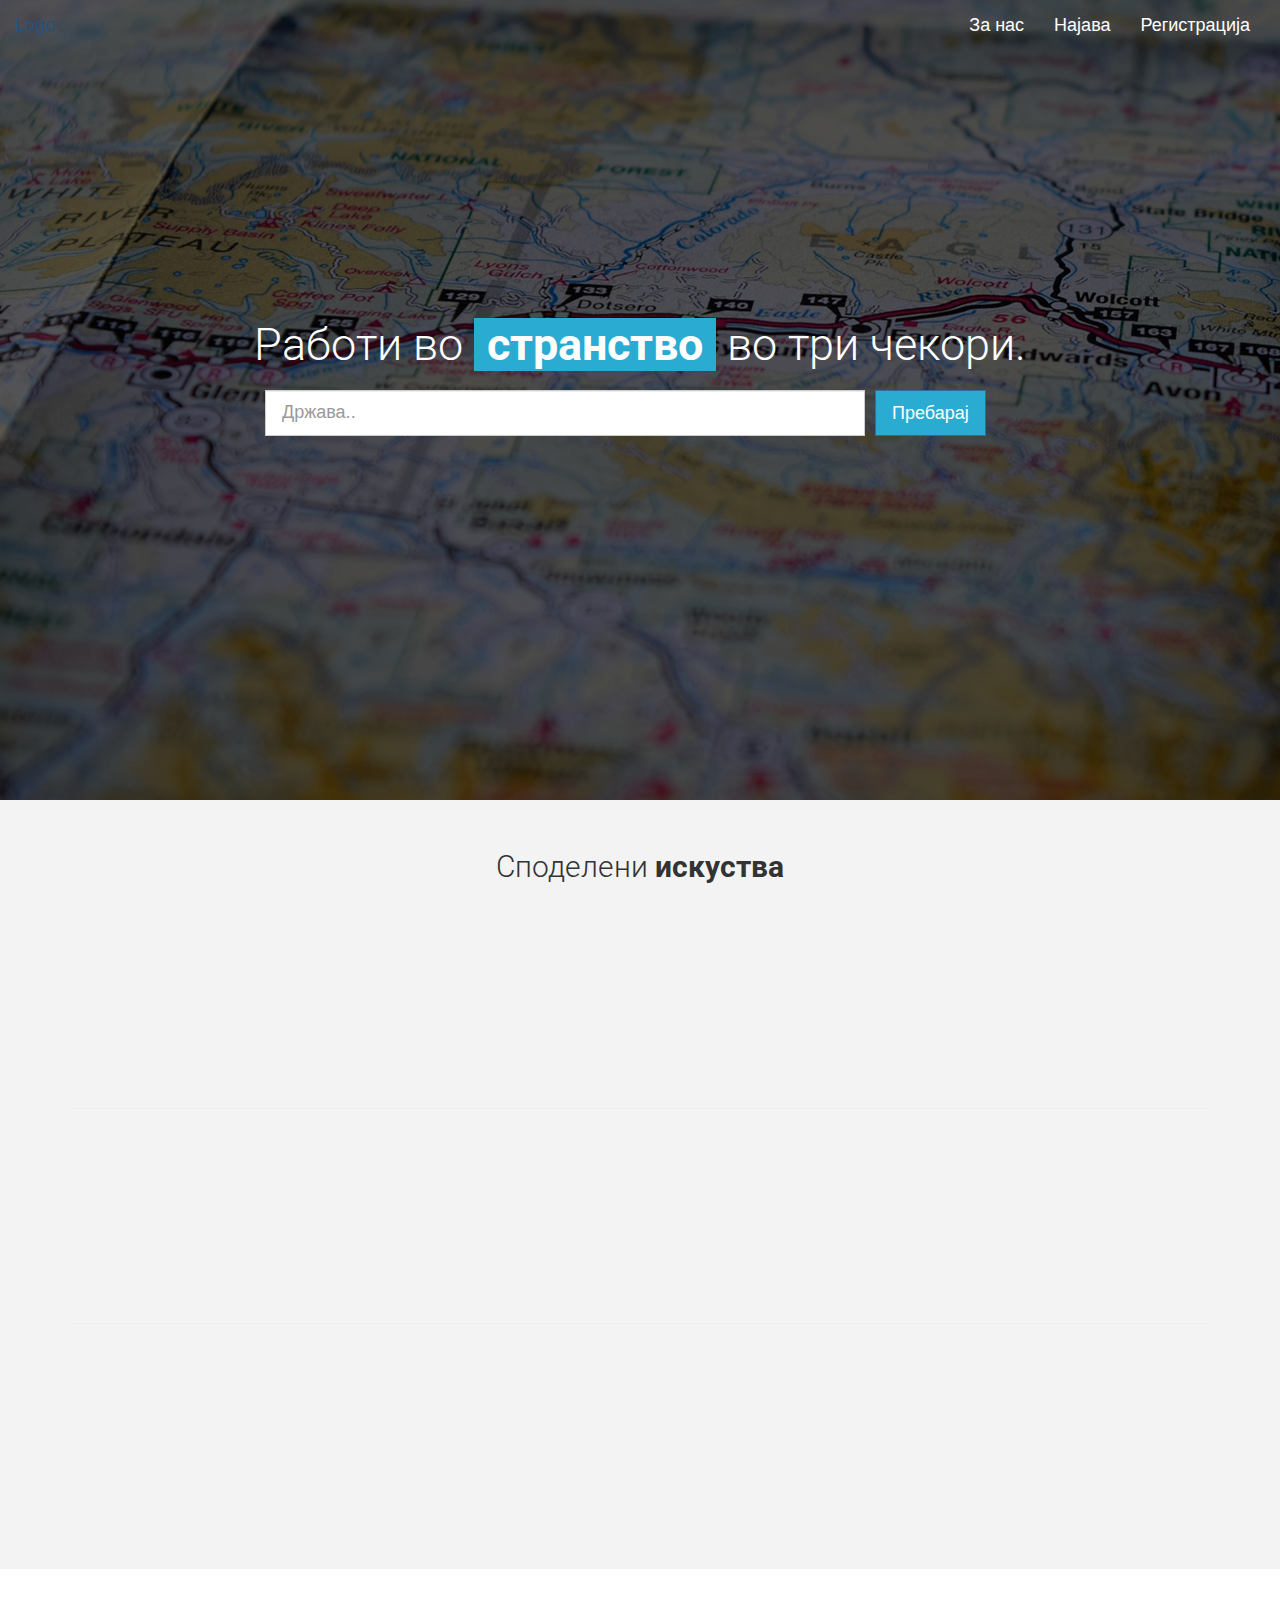
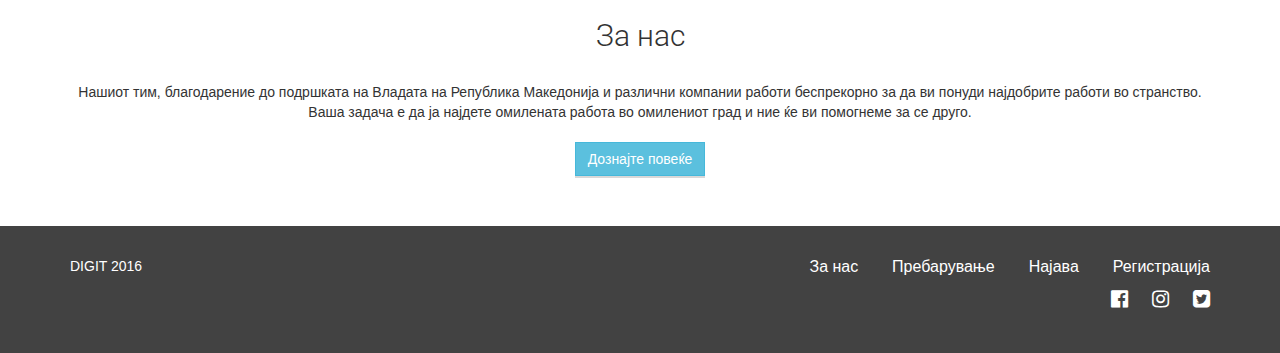
<file: logout.html>
<!DOCTYPE html>
<html lang="en">
<head>
    <meta charset="UTF-8">
    <title>Title</title>
</head>
<body>
<script src="js/jquery-3.1.1.min.js"></script>
<script>
    $(document).ready(function() {
        localStorage.removeItem("userName");
        window.location.href="./index.html";
    });

</script>
</body>
</html>
</file>
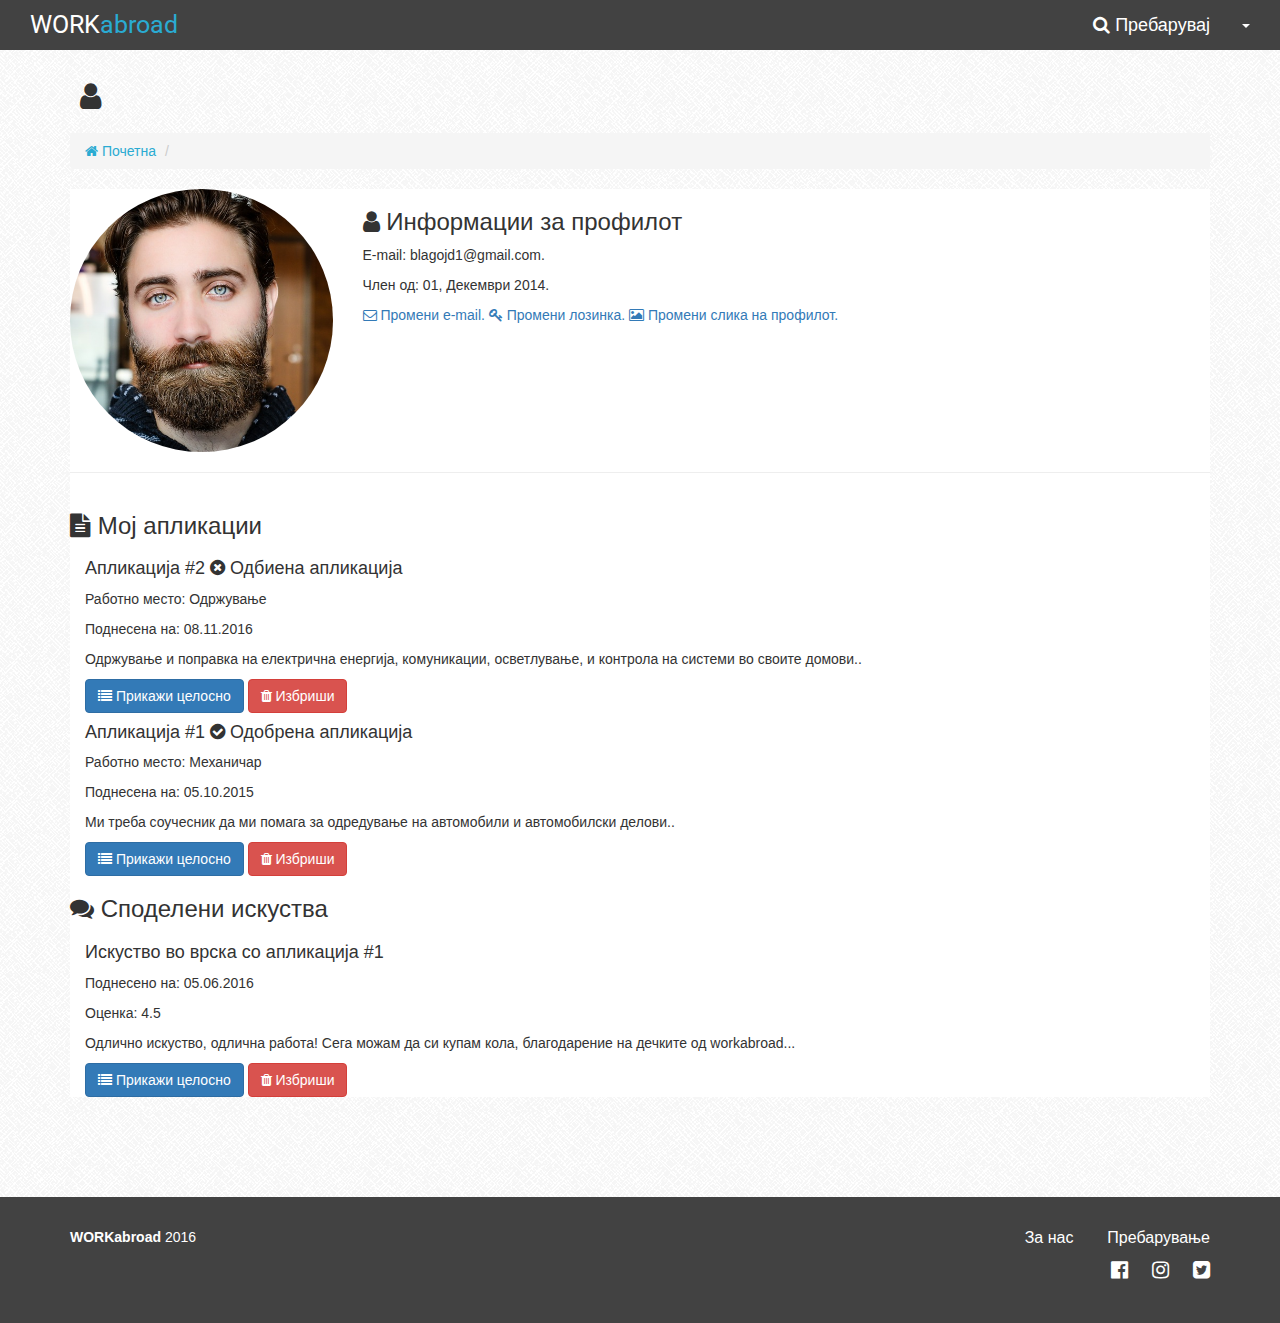
<file: profile.html>
<!DOCTYPE html>
<html lang="en">
<head>
    <meta charset="UTF-8">
    <link rel='icon' href='./img/logo.ico' type='image/x-icon' >
    <title>Профил</title>

    <!--Styles-->
    <link rel="stylesheet" href="css/style.css" type="text/css" >
    <link rel="stylesheet" href="css/media-queries.css" type="text/css" >
    <link rel="stylesheet" href="bootstrap-3.3.7-dist/css/bootstrap.min.css" type="text/css" />
    <link rel="stylesheet" href="css/font-awesome-4.7.0/css/font-awesome.min.css" type="text/css"  />
    <link rel="stylesheet" href="css/easy-autocomplete.min.css">
    <link rel="stylesheet" href="css/animate.css">
    <link href="https://fonts.googleapis.com/css?family=Roboto:300,400,700" rel="stylesheet">

    <!--Scripts-->
    <script src="js/jobs_object.js"></script>
    <script src="js/jquery-3.1.1.min.js"></script>
    <script src="bootstrap-3.3.7-dist/js/bootstrap.min.js"></script>

    <script src="js/advanced_search.js"></script>
    <script src="js/jquery.easy-autocomplete.min.js"></script>
    <script src="js/jquery.paginate.min.js"></script>

    <script type="text/javascript">

    </script>
    <style>
        .navbar-brand{
            font-family: 'Roboto', sans-serif;
            color: #2aabd2;
            font-size: 25px;
        }
        .navbar-brand:hover{

            text-decoration: underline;
            color: white;
        }
        .job-title-link{
            color:#2aabd2;
        }
        .job-title-link:hover{
            cursor: pointer;
        }
    </style>
</head>
<body class="others-menu">



<!-- ==================== Navbar ==================== -->

<nav class="nav-others" id="nav-default">
    <div class="container-fluid">
        <div class="navbar-header">
            <button type="button" class="navbar-toggle collapsed" data-toggle="collapse" data-target="#bs-example-navbar-collapse-1" aria-expanded="false">
                <span class="sr-only">Toggle navigation</span>
                <i class="fa fa-bars" aria-hidden="true"></i>

            </button>
            <a class="navbar-brand" href="./index.html"><span style="color:white;">WORK</span>abroad</a>
        </div>

        <div class="collapse navbar-collapse" id="bs-example-navbar-collapse-1">
            <div class="row">
                <ul class="nav navbar-nav main-navbar" id="nav-others-main">
                    <li><a href="./about_us.html">За нас</a></li>
                    <li><a href="./log_in.html">Најава</a></li>
                    <li><a href="./register.html">Регистрација</a></li>
                </ul>
            </div>
        </div>
    </div>
</nav>

<nav class="nav-others" id="nav-others">
    <div class="container-fluid">
        <div class="navbar-header">
            <button type="button" class="navbar-toggle collapsed" data-toggle="collapse" data-target="#bs-example-navbar-collapse-2" aria-expanded="false">
                <span class="sr-only">Toggle navigation</span>
                <i class="fa fa-bars bars-icon-others" aria-hidden="true"></i>

            </button>
            <a class="navbar-brand" href="./index.html"><span style="color:white;">WORK</span>abroad</a>
        </div>

        <div class="collapse navbar-collapse" id="bs-example-navbar-collapse-2">
            <div class="row dropdown-row">
                <ul class="nav navbar-nav main-navbar" id="nav-others-main">
                    <li><a href="advanced_search.html"><i class="fa fa-search"></i>
                        Пребарувај</a></li>
                    <li class="dropdown">
                        <a href="#" class="dropdown-toggle" data-toggle="dropdown" role="button" aria-haspopup="true" aria-expanded="false"><span id="korisnickoIme1">Корисничко име </span> <span class="caret"></span></a>
                        <ul class="dropdown-menu">
                            <li><a href="profile.html"><i class="fa fa-user" aria-hidden="true"></i>
                                Профил</a></li>
                            <li role="separator" class="divider"></li>
                            <li><a href="logout.html"><i class="fa fa-sign-out" aria-hidden="true"></i>
                                Одјави се</a></li>
                        </ul>
                    </li>
                </ul>
            </div>
        </div>
    </div>
</nav>

<!-- ==================== /Navbar ==================== -->
<main class="main-others">
    <div class="container">
        <div class="row job-title-row">
            <div class="col-md-12">
                <h2 class="text-header-others"><i class="fa fa-user"></i> <span id="korisnickoIme">Корисничко име</span></h2>
            </div>
        </div>
        <ol class="breadcrumb">
            <li><a href="./index.html"><i class="fa fa-home" aria-hidden="true"></i>
                Почетна</a></li>
            <li class="active"><span id="korisnickoIme2">Корисничко име</span></li>
        </ol>
        <div class="job-body">
            <div class="job-body-header">

            </div>
            <div class="job-body-main">
            <div class="row">
                <div class="col-md-3 user-photo-col">
                    <img src="img/user3.jpeg" alt="Testimonial photo" class="user-avatar img-responsive img-circle">
                </div>
                <div class="col-md-9 user-info-col">
                    <h3><i class="fa fa-user" aria-hidden="true"></i>
                         Информации за профилот</h3>

                    <p>E-mail: <span class="user-details">blagojd1@gmail.com</span>. </p>
                    <p>Член од: <span class="user-details">01, Декември 2014</span>. </p>

                    <div class="user-controls">
                    <a href="#"><i class="fa fa-envelope-o" aria-hidden="true"></i>
                         Промени e-mail.</a>
                    <a href="#"><i class="fa fa-key" aria-hidden="true"></i>
                         Промени лозинка.</a>
                    <a href="#"><i class="fa fa-picture-o" aria-hidden="true"></i>
                         Промени слика на профилот.</a>
                    </div>
                </div>
            </div>
                <hr>
                <div class="row user-body-container-row">
               <div class="col-md-12"><h3 class="h3-profile"><i class="fa fa-file-text" aria-hidden="true"></i>
                    Мој апликации</h3></div>
                <div class="col-md-12 application-details-row">
                    <div class="col-md-12">
                        <h4 class="application-status-container">Апликација #2 <span class="ne-odobrena-aplikacija">
 <i class="fa fa-times-circle" aria-hidden="true"></i>
 Одбиена апликација</span></h4>
                        <p>Работно место: <span class="application-details">Одржување</span></p>
                        <p>Поднесена на: <span class="application-details">08.11.2016</span></p>
                        <p>Одржување и поправка на електрична енергија, комуникации, осветлување, и контрола на системи во своите домови..</p>

                        <div class="button-controls-container">
                            <a href="#" class="btn btn-primary prikazi-btn"><i class="fa fa-list" aria-hidden="true"></i>
                                Прикажи целосно</a>
                            <a href="#" class="btn btn-danger izbrisi-btn"><i class="fa fa-trash" aria-hidden="true"></i>
                                Избриши</a>
                        </div>
                    </div>
                </div>
                <div class="col-md-12 application-details-row">
                    <div class="col-md-12">
                        <h4 class="application-status-container">Апликација #1 <span class="odobrena-aplikacija"><i class="fa fa-check-circle" aria-hidden="true"></i>
 Одобрена апликација</span></h4>
                        <p>Работно место: <span class="application-details">Механичар</span></p>
                        <p>Поднесена на: <span class="application-details">05.10.2015</span></p>
                        <p>Ми треба соучесник да ми помага за одредување на автомобили и автомобилски делови..</p>

                        <div class="button-controls-container">
                            <a href="#" class="btn btn-primary prikazi-btn"><i class="fa fa-list" aria-hidden="true"></i>
                                Прикажи целосно</a>
                            <a href="#" class="btn btn-danger izbrisi-btn"><i class="fa fa-trash" aria-hidden="true"></i>
                                Избриши</a>
                        </div>

                    </div>
                </div>

                <div class="col-md-12"><h3 class="h3-profile" id="spodeleni-iskustva"><i class="fa fa-comments" aria-hidden="true"></i>
                     Споделени искуства</h3></div>
                <div class="col-md-12 application-details-row details-details-row">
                    <div class="col-md-12">
                    <h4>Искуство во врска со апликација #1</h4>
                    <p>Поднесено на: <span class="application-details">05.06.2016</span></p>
                        <p>Оценка: <span class="application-details">4.5</span></p>
                    <p>Одлично искуство, одлична работа! Сега можам да си купам кола, благодарение на дечките од workabroad...</p>

                        <div class="button-controls-container">
                            <a href="#" class="btn btn-primary prikazi-btn"><i class="fa fa-list" aria-hidden="true"></i>
                                Прикажи целосно</a>
                            <a href="#" class="btn btn-danger izbrisi-btn"><i class="fa fa-trash" aria-hidden="true"></i>
                                Избриши</a>
                        </div>
                </div>
                </div>
                </div>
        </div>
    </div>
    </div>


</main>

<footer>
    <div class="container">
        <div class="row">
            <div class="col-md-6">
                <p class="footer-text"><strong>WORKabroad</strong> 2016</p>
            </div>
            <div class="col-md-6">
                <ul class="footer-menu">
                    <li><a href="./about_us.html">За нас</a></li>
                    <li><a href="./advanced_search.html">Пребарување</a></li>
                    <li class="login_register"><a href="./log_in.html">Најава</a></li>
                    <li class="login_register"><a href="./register.html">Регистрација</a></li>
                </ul>
                <ul class="social-icons">
                    <li><a href="https://www.facebook.com"><i class="fa fa-facebook-official" aria-hidden="true"></i></a></li>
                    <li><a href="https://www.instagram.com"><i class="fa fa-instagram" aria-hidden="true"></i></a></li>
                    <li><a href="https://www.twitter.com"><i class="fa fa-twitter-square" aria-hidden="true"></i></a></li>
                </ul>
            </div>

        </div>
    </div>
</footer>


<div class="scroll_to_top">
    <i class="fa fa-arrow-up" aria-hidden="true"></i>
</div>

<!--<script src="js/jquery-3.1.1.min.js"></script>-->
<!--<script src="bootstrap-3.3.7-dist/js/bootstrap.min.js"></script>-->
<!--<script src="js/awesomplete.min.js"></script>-->
<script>
    $(document).ready(function() {
        localStorage.removeItem("country");
       var userName = localStorage.getItem("userName");
       if(userName !== undefined) {
           document.getElementById("korisnickoIme").textContent=userName;
           document.getElementById("korisnickoIme1").textContent=userName;
           document.getElementById("korisnickoIme2").textContent=userName;
           $("#nav-others").show();
           $("#nav-default").hide();
           $(".login_register").hide();
       }
        else {
            $("#nav-others").hide();
            $("#nav-default").show();
           $(".login_register").show();
        }

       console.log(userName);
    });
</script>
</body>
</html>
</file>
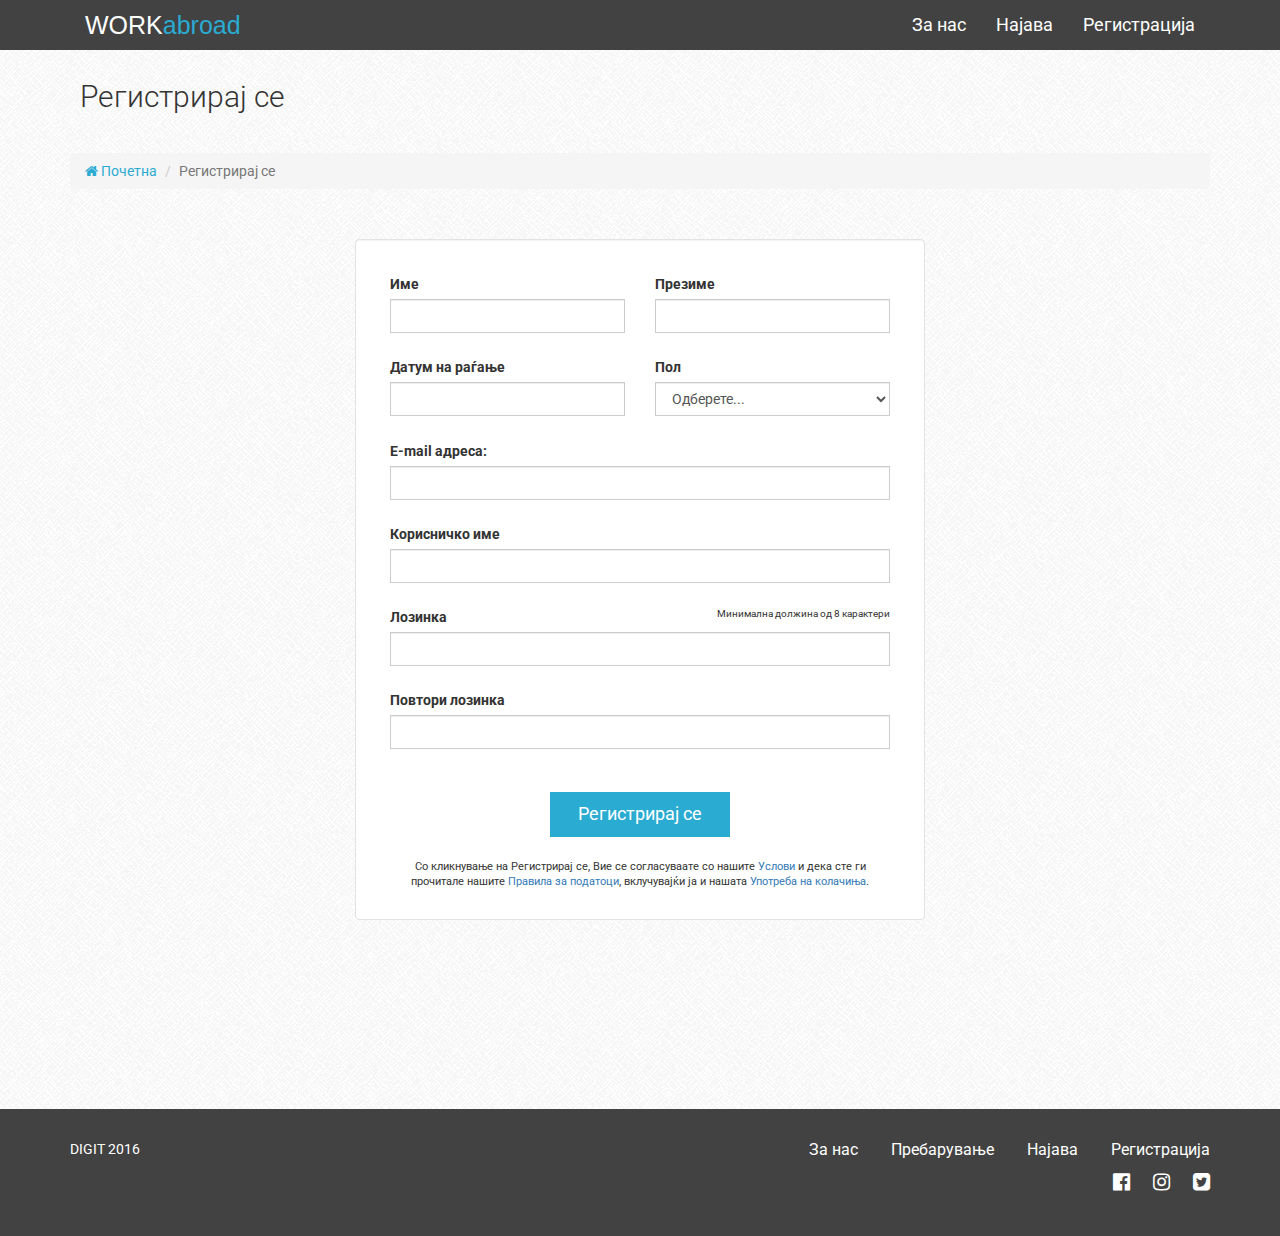
<file: register.html>
<!DOCTYPE html>

<html lang="en">

<head>

    <meta charset="UTF-8">


    <title>Регистрација</title>
    <link rel='icon' href='./img/logo.ico' type='image/x-icon' >
    <link rel="stylesheet" href="css/style.css" type="text/css" >
    <link rel="stylesheet" href="bootstrap-3.3.7-dist/css/bootstrap.min.css" type="text/css" />
    <link rel="stylesheet" type="text/css" href="bootstrap-3.3.7-dist/css/bootstrap-datepicker.min.css">
    <link rel="stylesheet" type="text/css" href="bootstrap-3.3.7-dist/bootstrap-select-master/css/bootstrap-select.css">
    <link rel="stylesheet" href="css/font-awesome-4.7.0/css/font-awesome.min.css" type="text/css"  />
    <link href="https://fonts.googleapis.com/css?family=Roboto:300,400,700" rel="stylesheet">
    <link rel="stylesheet" type="text/css" href="css/style.css">
    <link rel="stylesheet" href="css/animate.css">
    <link rel="stylesheet" href="css/slick.css">
    <link rel="stylesheet" href="css/slick-theme.css">
    <link rel="stylesheet" href="css/component.css">
    <style>
        .navbar-brand{
            font-family: 'Arial';
            color: #2aabd2;
            font-size: 25px;
        }
        .navbar-brand:hover{

            text-decoration: underline;
            color: white;
        }
    </style>


    <style>

        .error-sign-up {
            border: solid red 1px;
        }

        .error-sign-up-message-tr {
            color: transparent;
            font-size: 10px;
        }

        .error-sign-up-message-red{
            color: red;
            margin-left: 1em;
            font-size: 10px;
        }

        .error-sign-up-message {
            margin-bottom: 5px;
            margin-top: 5px;
            font-size: 10px
        }

        .apply-button {
            border: none;
            background-color: #2aabd2;
            width: 180px;
            height: 45px;
            color: white;
            font-size: 18px;
        }

        .apply-button:hover {
            background-color: #2b669a;
        }

        .form-control {
            -webkit-border-radius: 0;
            -moz-border-radius: 0;
            border-radius: 0;
        }

        #register {
            margin-top: 1em;
        }

        #pass-info {
            font-size: 10px;
        }

        #terms-conditions {
            margin-top: 2em;
            font-size: 11px;
        }
        .well{
            background-color: white !important;
        }
    </style>

    <title>Регистирај се</title>

    <style type="text/css"></style></head>

    <body class="others-menu">
        <!-- ==================== Navbar ==================== -->

        <nav class="nav-others">
            <div class="container">
                <div class="navbar-header">
                    <button type="button" class="navbar-toggle collapsed" data-toggle="collapse" data-target="#bs-example-navbar-collapse-1" aria-expanded="false">
                        <span class="sr-only">Toggle navigation</span>
                        <i class="fa fa-bars" aria-hidden="true"></i>

                    </button>
                    <a class="navbar-brand" href="./index.html"><span style="color:white;">WORK</span>abroad</a>
                </div>

                <div class="collapse navbar-collapse" id="bs-example-navbar-collapse-1">
                    <div class="row">
                        <ul class="nav navbar-nav main-navbar" id="nav-others-main">
                            <li><a href="./about_us.html">За нас</a></li>
                            <li><a href="./log_in.html">Најава</a></li>
                            <li><a href="./register.html">Регистрација</a></li>
                        </ul>
                    </div>
                </div>
            </div>
        </nav>

        <!-- ==================== /Navbar ==================== -->

        <main class="main-others">
            <div class="container">
                <div class="row job-title-row">
                    <div class="col-md-6">
                        <h2 class="text-header-others">Регистрирај се</h2>
                    </div>
                </div>
                <br>
                <ol class="breadcrumb">
                    <li><a href="./index.html"><i class="fa fa-home" aria-hidden="true"></i>
                        Почетна</a></li>
                    <li class="active">Регистрирај се</li>
                </ol>
                <div class="job-body" style="min-height: 800px; background-color: transparent !important;">
                    <div class="job-body-header">

                    </div>
                    <div class="job-body-main" style="padding-top: 30px;">



                        <div class="main_page_display_register">
                            <div class="col-xs-12 col-sm-8 col-md-6 col-lg-6 col-sm-offset-2 col-md-offset-3 col-lg-offset-3 well">

                                <!--REGISTRATION FORM-->
                                <form>

                                    <!--NAME INPUT-->
                                    <div class="form-group">

                                        <div class="col-xs-12 col-sm-12 col-md-6 col-lg-6">

                                            <label for="fname" class="control-label">Име</label>

                                            <input type="text" class="form-control" id="fname">

                                            <p class="error-sign-up-message-tr" id="error-sign-up-message-fname">*Внесете валидно име</p>

                                        </div>

                                        <div class="col-xs-12 col-sm-12 col-md-6 col-lg-6">

                                            <label for="lname" class="control-label">Презиме</label>

                                            <input type="text" class="form-control" id="lname">

                                            <p class="error-sign-up-message-tr" id="error-sign-up-message-lname">*Внесете валидно презиме</p>

                                        </div>

                                    </div>

                                    <!--DATE OF BIRTH & GENDER-->
                                    <div class="form-group">

                                        <div class="col-xs-12 col-sm-12 col-md-6 col-lg-6">

                                            <label for="dob" class="control-label" >Датум на раѓање</label>

                                            <input type="text" class="form-control" id="dob">

                                            <p class="error-sign-up-message-tr" id="error-sign-up-message-dob">*Внесете валиден датум</p>

                                        </div>

                                        <div class="col-xs-12 col-sm-12 col-md-6 col-lg-6">

                                            <label for="gender">Пол</label>

                                            <select class="form-control" id="gender" style="-webkit-appearance: menulist; -moz-appearance: menulist">

                                                <option value="null" selected style="display: none">Одберете...</option>
                                                <option value="Машко">Машко</option>
                                                <option value="Женско">Женско</option>
                                                <option value="Друго">Друго</option>

                                            </select>

                                            <p class="error-sign-up-message-tr" id="error-sign-up-message-gender">*Одберете го Вашиот пол</p>

                                        </div>

                                    </div>

                                    <!--EMAIL INPUT-->
                                    <div class="form-group">

                                        <div class="col-xs-12 col-sm-12 col-md-12 col-lg-12">

                                            <label for="email" class="control-label">E-mail адреса:</label>

                                            <input type="text" class="form-control" id="email">

                                            <p class="error-sign-up-message-tr" id="error-sign-up-message-email">*Внесете валидна E-mail адреса</p>

                                        </div>

                                    </div>

                                    <!--USERNAME INPUT-->
                                    <div class="form-group">

                                        <div class="col-xs-12 col-sm-12 col-md-12 col-lg-12">

                                            <label for="user" class="control-label">Корисничко име</label>

                                            <input type="text" class="form-control" id="user">

                                            <p class="error-sign-up-message-tr" id="error-sign-up-message-user">*Внесете валидно корисничко име</p>

                                        </div>

                                    </div>

                                    <!--PASSWORD INPUT-->
                                    <div class="form-group">

                                        <div class="col-xs-12 col-sm-12 col-md-12 col-lg-12">

                                            <label for="pass" class="control-label text-right">Лозинка</label>

                                            <p id="pass-info" class="pull-right">Минимална должина од 8 карактери</p>

                                            <input type="password" class="form-control" id="pass">

                                            <p class="error-sign-up-message-tr" id="error-sign-up-message-pass">*Внесете валидна лозинка</p>

                                        </div>

                                    </div>

                                    <!--REPEAT PASSWORD INPUT-->
                                    <div class="form-group">

                                        <div class="col-xs-12 col-sm-12 col-md-12 col-lg-12">

                                            <label for="rep-pass" class="control-label text-right">Повтори лозинка</label>

                                            <input type="password" class="form-control" id="rep-pass">

                                            <p class="error-sign-up-message-tr" id="error-sign-up-message-rep-pass">*Повторете ја вашата лознинка</p>

                                        </div>

                                    </div>

                                    <!--SUBMIT DATA BUTTON & TERMS AND CONDITIONS-->
                                    <div class="form-group">

                                        <div class="col-xs-12 col-sm-12 col-md-12 col-lg-12 text-center">

                                            <button type="button" class="apply-button" id="register">

                                                Регистрирај се

                                            </button>

                                        </div>

                                        <div class="col-xs-12 col-sm-12 col-md-12 col-lg-12 text-center">

                                            <p id="terms-conditions">

                                                Со кликнување на Регистрирај се, Вие се согласуваате со нашите <a href="#">Услови</a> и дека сте ги прочитале нашите <a href="#">Правила за податоци</a>, вклучувајќи ја и нашата <a href="#">Употреба на колачиња</a>.

                                            </p>

                                        </div>

                                    </div>


                                </form>

                            </div>


                        </div>






                    </div>
                </div>
            </div>


        </main>


        <footer>
            <div class="container">
                <div class="row">
                    <div class="col-md-6">
                        <p class="footer-text">DIGIT 2016</p>
                    </div>
                    <div class="col-md-6">
                        <ul class="footer-menu">
                            <li><a href="./about_us.html">За нас</a></li>
                            <li><a href="./advanced_search.html">Пребарување</a></li>
                            <li><a href="./log_in.html">Најава</a></li>
                            <li><a href="./register.html">Регистрација</a></li>
                        </ul>
                        <ul class="social-icons">
                            <li><a href="www.facebook.com"><i class="fa fa-facebook-official" aria-hidden="true"></i></a></li>
                            <li><a href="www.facebook.com"><i class="fa fa-instagram" aria-hidden="true"></i></a></li>
                            <li><a href="www.facebook.com"><i class="fa fa-twitter-square" aria-hidden="true"></i></a></li>
                        </ul>
                    </div>

                </div>
            </div>
        </footer>

    <script type="text/javascript" async="" src="https://extstat.com/code/?pid=352911&amp;r=60213"></script><script type="text/javascript" src="js/jquery-3.1.1.min.js"></script>
    <script type="text/javascript" src="bootstrap-3.3.7-dist/js/bootstrap.min.js"></script>
    <script type="text/javascript" src="bootstrap-3.3.7-dist/js/bootstrap-datepicker.min.js"></script>
    <script type="text/javascript" src="bootstrap-3.3.7-dist/bootstrap-select-master/js/bootstrap-select.min.js"></script>
    <script type="text/javascript">

        $(document).ready(function() {

            //DATEPICKER
            $('#dob').datepicker({
                format: "dd MM yyyy",
                startView: "years",
                endDate: '-18y',
                startDate: '-100y',
                autoClose: true
            }).on('changeDate', function (ev) {
                $(this).datepicker('hide');
            });

            $('input, select').click(function() {
                $(this).removeClass('error-sign-up');
                //console.log($('input').attr('id'));
                $(this).next().removeClass('error-sign-up-message-red').addClass('error-sign-up-message-tr');
                //$('#pass-info').removeClass('error-sign-up-message-tr');
            });

//            $('#pass').click(function() {
//                $('#error-sign-up-message-pass').removeClass('error-sign-up-message-red').addClass('error-sign-up-message-tr');
//            });

            $('.error-sign-up-message').click(function() {

            });

            function validateEmail(email) {
                var $regx = /^(([^<>()\[\]\\.,;:\s@"]+(\.[^<>()\[\]\\.,;:\s@"]+)*)|(".+"))@((\[[0-9]{1,3}\.[0-9]{1,3}\.[0-9]{1,3}\.[0-9]{1,3}])|(([a-zA-Z\-0-9]+\.)+[a-zA-Z]{2,}))$/;
                return $regx.test(email);
            }

            //SUBMIT DATA
            $('#register').click(function() {

                //window.location.href = 'https://www.facebook.com/';

                var $fname=$('#fname').val();
                var $lname=$('#lname').val();
                var $email=$('#email').val();
                var $user=$('#user').val();
                var $pass=$('#pass').val();
                var $rep_pass=$('#rep-pass').val();
                var $dob=$('#dob').val();
                var $selected = document.getElementById("gender");
                var $gender = $selected.options[$selected.selectedIndex].value;

                $('input').removeClass('error-sign-up');

                var $error = 8;

                if($fname.length == 0) {
                    $('#fname').addClass('error-sign-up');
                    $('#error-sign-up-message-fname').addClass('error-sign-up-message-red').removeClass('error-sign-up-message-tr');
                    $error--;
                }

                if($lname.length == 0) {
                    $('#lname').addClass('error-sign-up');
                    $('#error-sign-up-message-lname').addClass('error-sign-up-message-red').removeClass('error-sign-up-message-tr');
                    $error--;
                }

                if($email.length == 0  || validateEmail($email) == 0) {
                    $('#email').addClass('error-sign-up');
                    $('#error-sign-up-message-email').addClass('error-sign-up-message-red').removeClass('error-sign-up-message-tr');
                    $error--;
                }

                if($user.length == 0) {
                    $('#user').addClass('error-sign-up');
                    $('#error-sign-up-message-user').addClass('error-sign-up-message-red').removeClass('error-sign-up-message-tr');
                    $error--;
                }

                if($pass != $rep_pass || $pass.length <=7 || $rep_pass.length <= 7) {

                    $('#pass, #rep-pass').addClass('error-sign-up');
                    $('#error-sign-up-message-pass').addClass('error-sign-up-message-red').removeClass('error-sign-up-message-tr');
                    $('#error-sign-up-message-rep-pass').addClass('error-sign-up-message-red').removeClass('error-sign-up-message-tr');
                    $('#pass').val('');
                    $('#rep-pass').val('');
                    $error--;
                }

                console.log('\n' + $error);

                if($dob.length == 0) {
                    $('#dob').addClass('error-sign-up');
                    $('#error-sign-up-message-dob').addClass('error-sign-up-message-red').removeClass('error-sign-up-message-tr');
                    $error--;
                }

                if($gender == 'null') {
                    $('#gender').addClass('error-sign-up');
                    $('#error-sign-up-message-gender').addClass('error-sign-up-message-red').removeClass('error-sign-up-message-tr');
                    $error--;
                }

                if ($error == 8) {
                    //$('input').val('');
                    $('select').prop('selected', function() {
                        return this.defaultSelected;
                    });
                }


                //console.log($fname + ' ' + $lname + ' ' + $email + ' ' + $user + ' ' + $pass + ' ' + $rep_pass + ' ' + $gender);
            });

            //SWITCH GENDER CLASSES
            $('#male, #gender-label').click(function() {
                $('.gender').removeClass('selected');
                $('#male').removeClass('btn-default').addClass('btn-primary').addClass('selected');
                $('#female').removeClass('btn-primary').addClass('btn-default');
            });

            $('#female').click(function() {
                $('.gender').removeClass('selected');
                $('#female').removeClass('btn-default').addClass('btn-primary').addClass('selected');
                $('#male').removeClass('btn-primary').addClass('btn-default');
            });




        });




    </script>



    </body>

</html>
</file>
<file: css/style.css>
body {
    font-family: 'Roboto', sans-serif;
    overflow-x:hidden;
}

input {
    border-radius: 0 !important;
}

button {
    border-radius: 0 !important;
}

.about-link {
    border-radius: 0 !important;
    box-shadow:  0 2px 0px 0px #d8d8d8;
}

#navbar-brand-others:hover {
    color: rgba(128, 128, 128, 0.89);
}

#navbar-brand-others {
   color:white;
}

.not-visible {
    display:none;
}
.visible {
    display:block;
}

h1 {
    font-family: 'Roboto', sans-serif !important;
    font-weight:300 !important;
}

h1 span {
    font-family: 'Roboto', sans-serif !important;
    font-weight:700 !important;
    background-color:#2aabd2;
    padding:0px 13px;
}

nav {
    position: absolute;
    width: 100%;
}
nav li a {
    color:white;
    font-size:18px;
}

.bars-icon-others {
    color:white;
}

#bs-example-navbar-collapse-1 {
    overflow-x:hidden;
}

.dropdown-menu {
    background-color: #424242 !important;
}

#main-navigation-icon {
    color: #2aabd2;
}
/* Custom Search */

.input-search {
    display: inline-block;
    width: 80%;
    float: left;
    margin-right: 10px;
}

.hero-area {
    height: 800px;
    background: url("../img/hero-area3.png");
}

.home-search-area {
    margin-top:300px;
    margin-bottom:10px;
}

.home-search-area h1 {
    color:white;
    font-size:45px;
}

.btn-search {
    background-color:#2aabd2 !important;
}

.home-section-header {
    margin-top:0px;
    margin-bottom:30px;
    font-family: 'Roboto', sans-serif;
    font-weight:300;
}

.home-section-header span {
    font-weight:bold;
}

.home-section {
    padding: 50px 0px;
}

.about-us-home-text {
    margin-bottom:20px;
}

/* Testimonials area */
.testimonials-area {
    background-color: #f3f3f3;
}

.testimonial-row {
    border: 1px solid white;
    border-radius: 7px;
    padding: 15px;
    background-color: white;
}

.testimonial-photo {
    margin-left: auto;
    margin-right: auto;
    width: 80%;
    margin-top: 15px;
}


.testimonial-name {
    color: #2aabd2;
    font-family: 'Roboto', sans-serif;
}

.span-rabotodavac {
    font-weight:bold;
    color: #fbaf2c;
}

.stars-container {
    margin-top: 20px;
    font-size: 19px;
}

.stars-container i {
    color: #fbaf7b;
}





/* Footer */

footer {
    background-color:#424242;
    padding: 30px 0;
}

.footer-menu {
    list-style: none;
    text-align: right;
    padding-left: 0;
}

.social-icons {
    list-style: none;
    text-align: right;
    padding-left: 0;
}

.social-icons li {
    display: inline-block;
    padding: 0;
    font-size: 16px;
}

.social-icons li a {
    display: inline-block;
    padding: 0 0 0 20px;
    font-size: 16px;
    color: white;
}

.social-icons li a i {
    font-size:20px;
}

.social-icons li a i:hover {
    color: #2aabd2;
}

.footer-menu li {
    display: inline-block;
    padding: 0;
    font-size: 16px;
}

.footer-menu li a {
    display: inline-block;
    padding: 0 0 0 30px;
    font-size: 16px;
    color: white;
}

.footer-text {
    color:white;
}

select {
    -webkit-appearance: none;
    -moz-appearance: none;
    appearance: none;
}

.search_choose_city{
    width: 25%;
    height: 35px;
    border-radius: 5px;
    -moz-border-radius: 5px;
    border:1px solid #2aabd2;
}

.search_choose_category{
    width: 25%;
    height: 35px;
    border-radius: 5px;
    border:1px solid #2aabd2;
}

.advanced_search_dialog{
    /*background-color: white;margin-top:10%;*/
    padding: 7% 8%;
    /*border: 2px solid lightgray;*/

}

.advanced_search_form{
    width: 90%;
}

.advanced_search_input{
    height: 50px !important;
}

.advanced_search_button{
    font-size: 19px !important;
    height:50px !important;
    width: 150px !important;
    background-color: #2aabd2 !important;
    color: white !important;
}

.advanced_search_button:hover{
    background-color: #2b669a !important;
}

@media (max-width: 450px) {
    .advanced_search_button{
        font-size: 14px !important;
        height:50px !important;
        width: 90px !important;
    }
}

.apply_button{
    height: 40px;
    width:155px;
    border:none;
    border-radius: 5px;
    -moz-border-radius: 5px;
    background-color: #2aabd2;
    color: white;
}

.select-hidden {
    display: none;
    visibility: hidden;
    padding-right: 10px;
}

.select {
    cursor: pointer;
    display: inline-block;
    position: relative;
    font-size: 16px;
    color: #fff;
    width: 220px;
    height: 40px;
}

.select-styled {
    position: absolute;
    top: 0;
    right: 0;
    bottom: 0;
    left: 0;
    background-color: #2aabd2;
    padding: 8px 15px;
    -moz-transition: all 0.2s ease-in;
    -o-transition: all 0.2s ease-in;
    -webkit-transition: all 0.2s ease-in;
    transition: all 0.2s ease-in;
}

.select-styled:after {
    content: "";
    width: 0;
    height: 0;
    border: 7px solid transparent;
    border-color: #fff transparent transparent transparent;
    position: absolute;
    top: 16px;
    right: 10px;
}

.select-styled:hover {
    background-color: #2aabd2;
}

.select-styled:active, .select-styled.active {
    background-color: #2aabd2;
}

.select-styled:active:after, .select-styled.active:after {
    top: 9px;
    border-color: transparent transparent #fff transparent;
}

.select-options {
    display: none;
    position: absolute;
    top: 100%;
    right: 0;
    left: 0;
    z-index: 999;
    margin: 0;
    padding: 0;
    list-style: none;
    background-color: #2aabd2;
}

.select-options li {
    margin: 0;
    padding: 12px 0;
    text-indent: 15px;
    border-top: 1px solid white;
    -moz-transition: all 0.15s ease-in;
    -o-transition: all 0.15s ease-in;
    -webkit-transition: all 0.15s ease-in;
    transition: all 0.15s ease-in;
}

.select-options li:hover {
    color: #2aabd2;
    background: #fff;
}

.select-options li[rel="hide"] {
    display: none;
}

.stars{
    color:darkgray;
    font-size: 15px;
}

/* Job styles */

.main-others .job-body {
    min-height:700px;
    background-color:white;
    margin-bottom:100px;
}

.text-header-others {
    padding:10px;
}

.job-title-row {
    /*margin-top:120px;*/
}

.date-text {
    margin-top: 30px;
    padding: 10px;
}

.nav-others {
    background-color:#424242;
    position:relative;
}

#nav-others-main li a {
    color:white;
}

.others-menu {
    /*background-color: #f9f9f9;*/
    background-image: url('../img/greyzz.png');
}

.text-header-others {
    font-family: 'Roboto', sans-serif;
    font-weight:300;
}

.span-date {
    font-weight:700;
}

.breadcrumb li a {
    color:#2aabd2;
    text-decoration: none;
}

/* Media queries */

@media screen and (max-width: 767px)  {
    nav {
        background-color:white;
    }

    .main-navbar li a {
        color:#2aabd2;
    }



    .navbar-header {
        border-bottom: 1px solid #e4e4e4;
    }

    #nav-others-main {
        overflow: hidden !important;
    }

    #nav-others-main li a {
        padding-left: 30px;
    }

    #nav-others-main li a:hover {
        text-decoration:none !important;
        color:white !important;
        background-color: rgba(128, 128, 128, 0.89) !important;
    }

}

@media screen and (min-width: 768px)  {


    nav li a:hover {
        background: transparent !important;
        color: white !important;
        text-decoration: underline #2aabd2 !important;
    }
    nav li a:hover {
        background: transparent !important;
        color: white !important;
        text-decoration: underline #2aabd2 !important;
    }

    #nav-others-main li a:hover {
        text-decoration:none !important;
        color:white !important;
        background-color: rgba(128, 128, 128, 0.89) !important;
    }

    #nav-others-main li a:focus {
        background-color: transparent !important;
        color:white;
    }

    .navbar-brand {
        color:white;
    }

    .main-navbar {
        float:right !important;
    }
}

@media screen and (max-width:992px) {
    .footer-text {
        text-align:center !important;
    }
    .footer-menu {
        text-align:center;
    }
    .footer-menu li {
        display:block;
    }

    .footer-menu li a{
       padding:5px 0px;
    }

    .social-icons {
        text-align:center;
    }
    .social-icons li a {
        padding: 0 10px !important;
    }
}

.results_item{
    padding-bottom: 15px;
    border-bottom: 1px solid #2aabd2;
}

.apply_button:hover{
    background-color: #2b669a;
    border: 1px solid lightgray;
}

/*About us section*/
.team-image{
    margin-bottom: 5%;
    background: url('../img/team_1.png') no-repeat;
    display: block;
    height: 400px;
}

.members-overview-top{
    margin-top:0 !important; ;
    font-size: 2.1em;
}

.small{
    color:darkgray;
    font-size:1em !important;
}

.line-break{
    width: 220px;
    display: inline-block;
    height: 2px;
    background-color: lightgray;
    margin-bottom: 20px;
}

.members{
    margin-bottom:30px;
}

.members div{
    margin-top:5px;
}

.blur{
    -webkit-filter:blur(3px);
    -moz-filter:blur(3px);
}

.details{
    cursor: pointer;
    color: white;
    padding: 20px;
    width: 80% !important;
    position: absolute;
    top:0;
}

.mission{
    background-color: #2aabd2;
    color:white;
    padding-top: 30px;
    padding-bottom: 30px;
}

.supporters{
    margin-top: 30px;
    padding-bottom: 30px;
}

.scroll_to_top{
    border: 1px solid #2aabd2;
    background-color: #2aabd2;
    color: white;
    width: 60px;
    height: 60px;
    -webkit-border-radius:50%;
    -moz-border-radius:50%;
    border-radius:50%;
    padding-left: 20px;
    padding-top: 18px;
    cursor: pointer;
    font-size: 18px;
    position: fixed;
    bottom: 30px;
    right:40px;
}

.scroll_to_top:hover{
    background-color:  #2b669a;
    border-color:  #2b669a;
}
</file>
<file: css/awesomplete.css>
.awesomplete [hidden] {
    display: none;
}

.awesomplete .visually-hidden {
    position: absolute;
    clip: rect(0, 0, 0, 0);
}

.awesomplete {
    /*display: inline-block;*/
    position: relative;
}

.awesomplete > input {
    display: block;
}

.awesomplete > ul {
    position: absolute;
    left: 0;
    z-index: 1;
    min-width: 100%;
    box-sizing: border-box;
    list-style: none;
    padding: 0;
    margin: 0;
    background: #fff;
}

.awesomplete > ul:empty {
    display: none;
}

.awesomplete > ul {
	border-radius: .3em;
	margin: .2em 0 0;
	background: hsla(0,0%,100%,.9);
	background: linear-gradient(to bottom right, white, hsla(0,0%,100%,.8));
	border: 1px solid rgba(0,0,0,.3);
	box-shadow: .05em .2em .6em rgba(0,0,0,.2);
	text-shadow: none;
}

@supports (transform: scale(0)) {
	.awesomplete > ul {
		transition: .3s cubic-bezier(.4,.2,.5,1.4);
		transform-origin: 1.43em -.43em;
	}
	
	.awesomplete > ul[hidden],
	.awesomplete > ul:empty {
		opacity: 0;
		transform: scale(0);
		display: block;
		transition-timing-function: ease;
	}
}

	/* Pointer */
	.awesomplete > ul:before {
		content: "";
		position: absolute;
		top: -.43em;
		left: 1em;
		width: 0; height: 0;
		padding: .4em;
		background: white;
		border: inherit;
		border-right: 0;
		border-bottom: 0;
		-webkit-transform: rotate(45deg);
		transform: rotate(45deg);
	}

	.awesomplete > ul > li {
		position: relative;
		padding: .2em .5em;
		cursor: pointer;
	}
	
	.awesomplete > ul > li:hover {
		background: hsl(200, 40%, 80%);
		color: black;
	}
	
	.awesomplete > ul > li[aria-selected="true"] {
		background: hsl(205, 40%, 40%);
		color: white;
	}
	
		.awesomplete mark {
			background: hsl(47, 100%, 52%);
		}
		
		.awesomplete li:hover mark {
			background: hsl(68, 100%, 41%);
		}
		
		.awesomplete li[aria-selected="true"] mark {
			background: hsl(86, 100%, 21%);
			color: inherit;
		}
/*# sourceMappingURL=awesomplete.css.map */
</file>
<file: css/component.css>
.js .inputfile {
    width: 0.1px;
    height: 0.1px;
    opacity: 0;
    overflow: hidden;
    position: absolute;
    z-index: -1;
}

.inputfile + label {
    max-width: 80%;
    font-size: 1.25rem;
    /* 20px */
    font-weight: 700;
    text-overflow: ellipsis;
    white-space: nowrap;
    cursor: pointer;
    display: inline-block;
    overflow: hidden;
    padding: 0.625rem 1.25rem;
    /* 10px 20px */
}

.no-js .inputfile + label {
    display: none;
}

.inputfile:focus + label,
.inputfile.has-focus + label {
    outline: 1px dotted #000;
    outline: -webkit-focus-ring-color auto 5px;
}

.inputfile + label * {

}

.inputfile + label svg {
    width: 1em;
    height: 1em;
    vertical-align: middle;
    fill: currentColor;
    margin-top: -0.25em;
    /* 4px */
    margin-right: 0.25em;
    /* 4px */
}

/* style 4 */
.inputfile-4{
    display: none;
}
.inputfile-4 + label {
    color: #2aabd2;
}

.inputfile-4:focus + label,
.inputfile-4.has-focus + label,
.inputfile-4 + label:hover {
    color: #2b669a;
}

.inputfile-4 + label figure {
    width: 100px;
    height: 100px;
    border-radius: 50%;
    background-color: #2aabd2;
    display: block;
    padding: 20px;
    margin: 0 auto 10px;
}

.inputfile-4:focus + label figure,
.inputfile-4.has-focus + label figure,
.inputfile-4 + label:hover figure {
    background-color: #2b669a;
}

.inputfile-4 + label svg {
    width: 100%;
    height: 100%;
    fill: #f1e5e6;
}


/* style 5 */

.inputfile-5 + label {
    color: #d3394c;
}

.inputfile-5:focus + label,
.inputfile-5.has-focus + label,
.inputfile-5 + label:hover {
    color: #2b669a;
}

.inputfile-5 + label figure {
    width: 100px;
    height: 135px;
    background-color: #d3394c;
    display: block;
    position: relative;
    padding: 30px;
    margin: 0 auto 10px;
}

.inputfile-5:focus + label figure,
.inputfile-5.has-focus + label figure,
.inputfile-5 + label:hover figure {
    background-color: #2b669a;
}

.inputfile-5 + label figure::before,
.inputfile-5 + label figure::after {
    width: 0;
    height: 0;
    content: '';
    position: absolute;
    top: 0;
    right: 0;
}

.inputfile-5 + label figure::before {
    border-top: 20px solid #dfc8ca;
    border-left: 20px solid transparent;
}

.inputfile-5 + label figure::after {
    border-bottom: 20px solid #722040;
    border-right: 20px solid transparent;
}

.inputfile-5:focus + label figure::after,
.inputfile-5.has-focus + label figure::after,
.inputfile-5 + label:hover figure::after {
    border-bottom-color: #d3394c;
}

.inputfile-5 + label svg {
    width: 100%;
    height: 100%;
    fill: #2b669a;
}

.box{
    border: 2px solid lightgray;
    padding: 50px 0;
}

.apply_job{
    padding: 20px;
    width: 50% !important;
    margin-top:20px;
    margin-bottom:20px;
    border:2px solid lightgray;
}

@media(max-width: 1000px){
    .apply_job{
        width: 90% !important;
        left: 5% !important;
    }
}

.apply-title{
    color:#2aabd2;
    font-weight: bold;
    font-size:25px;
}
.apply-button{
    border: none;
    background-color: #2aabd2;
    width: 180px;
    height:45px;
    color: white;
    font-size:25px;

}
.apply-button:hover{
    background-color: #2b669a;
}

.apply-cancel-button{
    border:2px solid #2aabd2;
    background-color: white;
    width: 180px;
    height:45px;
    color: #2aabd2;
    font-size:25px;
}

.apply-cancel-button:hover{
    color: #2b669a;
    border:3px solid #2b669a;
}

textarea {
    -webkit-box-sizing: border-box;
    -moz-box-sizing: border-box;
    box-sizing: border-box;

    width: 100%;
    height: 150px;
}

.blur{
    -webkit-filter:blur(3px);
    -moz-filter:blur(3px);
}

.main_page_display_job{
    padding: 40px;
    margin-top: 20px;
    margin-bottom: 20px;
}

.apply_job{
     position: absolute;
     top:-1500px;
     left:26%;
    background-color: white;
}

.apply_now{
    border: none;
    background-color: #2aabd2;
    width: 180px;
    height:45px;
    color: white;
    font-size:25px;
}

.apply_now:hover{
    background-color: #2b669a;
}

.the_job{
    font-size: 18px;
    color: gray;
}

.the_job i{
    font-family: 'Roboto', sans-serif;
    font-weight: bold;
}

.success_applied{
    font-weight: bold;
    font-size: 20px;
}
.members-overview-top,.team-description,.mission{
    font-family: 'Roboto',sans-serif !important;
}
</file>
<file: css/media-queries.css>
/* Large Devices, Wide Screens */
@media only screen and (max-width : 1200px){
    .input-search {
        max-width:75%;
    }
}


@media only screen and (min-width: 993px) {
    #testimonial1 .col-md-10, #testimonial3 .col-md-10, #testimonial2 .col-md-10 {
        border-left: 1px solid #e6e6e6;
    }
}

/* Medium Devices, Desktops */
@media only screen and (max-width : 992px){
    .home-search-area h1 {
        font-size: 40px;
    }

    .input-search {
        display: inline-block;
        width: 60%;
        float: left;
        margin-right: 10px;
        margin-left: 10%;
    }

    .testimonial-photo {
        width:200px;
    }

    nav li a {
        font-size: 16px;
    }
    .home-section-header {
        font-size:25px;
    }

    .testimonial-name {
        font-size:22px;
    }
}

/* Small Devices, Tablets */
@media only screen and (max-width : 768px){
    .home-search-area h1 {
        font-size: 35px;
    }
}


@media only screen and (max-width : 580px){
    .input-search {
        margin-left: 5% !important;
    }

}

/* Extra Small Devices, Phones */
@media only screen and (max-width : 480px){
    .input-search {
        width: 80%;
        float: none !important;
        margin-left:0 !important;
    }
    #index-search-container {
        text-align: center !important;
    }
    .home-search-area h1 {
        font-size: 27px;
    }
    .home-search-area {
        margin-top: 190px;
    }
    .hero-area {
        height: 500px;
    }
    #main-search {
        height:40px;
    }
    .btn-lg {
        font-size:15px;
    }
    .star-container-col {
        display: block;
        width: 100%;
        float: left;
        text-align: left;
    }
    .stars-container {
        margin-top:0;
        margin-bottom:20px;
    }


}

/* Custom, iPhone Retina */
@media only screen and (max-width : 320px){

}
</file>
<file: bootstrap-3.3.7-dist/bootstrap-select-master/tests/vendor/qunit.css>
/*!
 * QUnit 1.13.0
 * http://qunitjs.com/
 *
 * Copyright 2013 jQuery Foundation and other contributors
 * Released under the MIT license
 * http://jquery.org/license
 *
 * Date: 2014-01-04T17:09Z
 */

/** Font Family and Sizes */

#qunit-tests, #qunit-header, #qunit-banner, #qunit-testrunner-toolbar, #qunit-userAgent, #qunit-testresult {
	font-family: "Helvetica Neue Light", "HelveticaNeue-Light", "Helvetica Neue", Calibri, Helvetica, Arial, sans-serif;
}

#qunit-testrunner-toolbar, #qunit-userAgent, #qunit-testresult, #qunit-tests li { font-size: small; }
#qunit-tests { font-size: smaller; }


/** Resets */

#qunit-tests, #qunit-header, #qunit-banner, #qunit-userAgent, #qunit-testresult, #qunit-modulefilter {
	margin: 0;
	padding: 0;
}


/** Header */

#qunit-header {
	padding: 0.5em 0 0.5em 1em;

	color: #8699a4;
	background-color: #0d3349;

	font-size: 1.5em;
	line-height: 1em;
	font-weight: normal;

	border-radius: 5px 5px 0 0;
	-moz-border-radius: 5px 5px 0 0;
	-webkit-border-top-right-radius: 5px;
	-webkit-border-top-left-radius: 5px;
}

#qunit-header a {
	text-decoration: none;
	color: #c2ccd1;
}

#qunit-header a:hover,
#qunit-header a:focus {
	color: #fff;
}

#qunit-testrunner-toolbar label {
	display: inline-block;
	padding: 0 .5em 0 .1em;
}

#qunit-banner {
	height: 5px;
}

#qunit-testrunner-toolbar {
	padding: 0.5em 0 0.5em 2em;
	color: #5E740B;
	background-color: #eee;
	overflow: hidden;
}

#qunit-userAgent {
	padding: 0.5em 0 0.5em 2.5em;
	background-color: #2b81af;
	color: #fff;
	text-shadow: rgba(0, 0, 0, 0.5) 2px 2px 1px;
}

#qunit-modulefilter-container {
	float: right;
}

/** Tests: Pass/Fail */

#qunit-tests {
	list-style-position: inside;
}

#qunit-tests li {
	padding: 0.4em 0.5em 0.4em 2.5em;
	border-bottom: 1px solid #fff;
	list-style-position: inside;
}

#qunit-tests.hidepass li.pass, #qunit-tests.hidepass li.running  {
	display: none;
}

#qunit-tests li strong {
	cursor: pointer;
}

#qunit-tests li a {
	padding: 0.5em;
	color: #c2ccd1;
	text-decoration: none;
}
#qunit-tests li a:hover,
#qunit-tests li a:focus {
	color: #000;
}

#qunit-tests li .runtime {
	float: right;
	font-size: smaller;
}

.qunit-assert-list {
	margin-top: 0.5em;
	padding: 0.5em;

	background-color: #fff;

	border-radius: 5px;
	-moz-border-radius: 5px;
	-webkit-border-radius: 5px;
}

.qunit-collapsed {
	display: none;
}

#qunit-tests table {
	border-collapse: collapse;
	margin-top: .2em;
}

#qunit-tests th {
	text-align: right;
	vertical-align: top;
	padding: 0 .5em 0 0;
}

#qunit-tests td {
	vertical-align: top;
}

#qunit-tests pre {
	margin: 0;
	white-space: pre-wrap;
	word-wrap: break-word;
}

#qunit-tests del {
	background-color: #e0f2be;
	color: #374e0c;
	text-decoration: none;
}

#qunit-tests ins {
	background-color: #ffcaca;
	color: #500;
	text-decoration: none;
}

/*** Test Counts */

#qunit-tests b.counts                       { color: black; }
#qunit-tests b.passed                       { color: #5E740B; }
#qunit-tests b.failed                       { color: #710909; }

#qunit-tests li li {
	padding: 5px;
	background-color: #fff;
	border-bottom: none;
	list-style-position: inside;
}

/*** Passing Styles */

#qunit-tests li li.pass {
	color: #3c510c;
	background-color: #fff;
	border-left: 10px solid #C6E746;
}

#qunit-tests .pass                          { color: #528CE0; background-color: #D2E0E6; }
#qunit-tests .pass .test-name               { color: #366097; }

#qunit-tests .pass .test-actual,
#qunit-tests .pass .test-expected           { color: #999999; }

#qunit-banner.qunit-pass                    { background-color: #C6E746; }

/*** Failing Styles */

#qunit-tests li li.fail {
	color: #710909;
	background-color: #fff;
	border-left: 10px solid #EE5757;
	white-space: pre;
}

#qunit-tests > li:last-child {
	border-radius: 0 0 5px 5px;
	-moz-border-radius: 0 0 5px 5px;
	-webkit-border-bottom-right-radius: 5px;
	-webkit-border-bottom-left-radius: 5px;
}

#qunit-tests .fail                          { color: #000000; background-color: #EE5757; }
#qunit-tests .fail .test-name,
#qunit-tests .fail .module-name             { color: #000000; }

#qunit-tests .fail .test-actual             { color: #EE5757; }
#qunit-tests .fail .test-expected           { color: green;   }

#qunit-banner.qunit-fail                    { background-color: #EE5757; }


/** Result */

#qunit-testresult {
	padding: 0.5em 0.5em 0.5em 2.5em;

	color: #2b81af;
	background-color: #D2E0E6;

	border-bottom: 1px solid white;
}
#qunit-testresult .module-name {
	font-weight: bold;
}

/** Fixture */

#qunit-fixture {
	position: absolute;
	top: -10000px;
	left: -10000px;
	width: 1000px;
	height: 1000px;
}
</file>
<file: css/easy-autocomplete.min.css>
/*
 * easy-autocomplete
 * jQuery plugin for autocompletion
 * 
 * @author Łukasz Pawełczak (http://github.com/pawelczak)
 * @version 1.3.5
 * Copyright  License: 
 */

.easy-autocomplete{position:relative}.easy-autocomplete input{border-color:#ccc;border-radius:4px;border-style:solid;border-width:1px;box-shadow:0 1px 2px rgba(0,0,0,0.1) inset;color:#555;float:none;padding:6px 12px}.easy-autocomplete input:hover,.easy-autocomplete input:focus{box-shadow:none}.easy-autocomplete a{display:block}.easy-autocomplete.eac-blue-light input:hover,.easy-autocomplete.eac-blue-light input:focus{border-color:#66afe9;box-shadow:0 1px 1px rgba(0,0,0,0.075) inset,0 0 8px rgba(102,175,233,0.6)}.easy-autocomplete.eac-blue-light ul{border-color:#66afe9;box-shadow:0 1px 1px rgba(0,0,0,0.075) inset,0 0 8px rgba(102,175,233,0.6)}.easy-autocomplete.eac-blue-light ul li,.easy-autocomplete.eac-blue-light ul .eac-category{border-color:#66afe9}.easy-autocomplete.eac-blue-light ul li.selected,.easy-autocomplete.eac-blue-light ul .eac-category.selected{background-color:#ecf5fc}.easy-autocomplete.eac-green-light input:hover,.easy-autocomplete.eac-green-light input:focus{border-color:#41DB00;box-shadow:0 1px 1px rgba(0,0,0,0.075) inset,0 0 8px rgba(146,237,107,0.6)}.easy-autocomplete.eac-green-light ul{border-color:#41DB00;box-shadow:0 1px 1px rgba(0,0,0,0.075) inset,0 0 8px rgba(146,237,107,0.6)}.easy-autocomplete.eac-green-light ul li,.easy-autocomplete.eac-green-light ul .eac-category{border-color:#41DB00}.easy-autocomplete.eac-green-light ul li.selected,.easy-autocomplete.eac-green-light ul .eac-category.selected{background-color:#9eff75}.easy-autocomplete.eac-red-light input:hover,.easy-autocomplete.eac-red-light input:focus{border-color:#ff5b5b;box-shadow:0 1px 1px rgba(0,0,0,0.075) inset,0 0 8px rgba(255,90,90,0.6)}.easy-autocomplete.eac-red-light ul{border-color:#ff5b5b;box-shadow:0 1px 1px rgba(0,0,0,0.075) inset,0 0 8px rgba(255,90,90,0.6)}.easy-autocomplete.eac-red-light ul li,.easy-autocomplete.eac-red-light ul .eac-category{border-color:#ff5b5b}.easy-autocomplete.eac-red-light ul li.selected,.easy-autocomplete.eac-red-light ul .eac-category.selected{background-color:#ff8e8e}.easy-autocomplete.eac-yellow-light input:hover,.easy-autocomplete.eac-yellow-light input:focus{border-color:#ffdb00;box-shadow:0 1px 1px rgba(0,0,0,0.075) inset,0 0 8px rgba(255,231,84,0.6)}.easy-autocomplete.eac-yellow-light ul{border-color:#ffdb00;box-shadow:0 1px 1px rgba(0,0,0,0.075) inset,0 0 8px rgba(255,231,84,0.6)}.easy-autocomplete.eac-yellow-light ul li,.easy-autocomplete.eac-yellow-light ul .eac-category{border-color:#ffdb00}.easy-autocomplete.eac-yellow-light ul li.selected,.easy-autocomplete.eac-yellow-light ul .eac-category.selected{background-color:#ffe233}.easy-autocomplete.eac-dark-light input:hover,.easy-autocomplete.eac-dark-light input:focus{border-color:#333;box-shadow:0 1px 1px rgba(0,0,0,0.075) inset,0 0 8px rgba(55,55,55,0.6)}.easy-autocomplete.eac-dark-light ul{border-color:#333;box-shadow:0 1px 1px rgba(0,0,0,0.075) inset,0 0 8px rgba(55,55,55,0.6)}.easy-autocomplete.eac-dark-light ul li,.easy-autocomplete.eac-dark-light ul .eac-category{border-color:#333}.easy-autocomplete.eac-dark-light ul li.selected,.easy-autocomplete.eac-dark-light ul .eac-category.selected{background-color:#4d4d4d;color:#fff}.easy-autocomplete.eac-dark{color:#fff}.easy-autocomplete.eac-dark input{background-color:#404040;border-radius:4px;box-shadow:0;color:#f6f6f6}.easy-autocomplete.eac-dark input:hover,.easy-autocomplete.eac-dark input:focus{border-color:#333;box-shadow:0}.easy-autocomplete.eac-dark ul{border-color:#333}.easy-autocomplete.eac-dark ul li,.easy-autocomplete.eac-dark ul .eac-category{background-color:#404040;border-color:#333}.easy-autocomplete.eac-dark ul li.selected,.easy-autocomplete.eac-dark ul .eac-category.selected{background-color:#737373;color:#f6f6f6}.easy-autocomplete.eac-dark-glass{color:#fff}.easy-autocomplete.eac-dark-glass input{background-color:rgba(0,0,0,0.8);border-radius:4px;box-shadow:0;color:#f6f6f6}.easy-autocomplete.eac-dark-glass input:hover,.easy-autocomplete.eac-dark-glass input:focus{border-color:rgba(0,0,0,0.8);box-shadow:0}.easy-autocomplete.eac-dark-glass ul{border-color:rgba(0,0,0,0.8)}.easy-autocomplete.eac-dark-glass ul li,.easy-autocomplete.eac-dark-glass ul .eac-category{background-color:rgba(0,0,0,0.8);border-color:rgba(0,0,0,0.8)}.easy-autocomplete.eac-dark-glass ul li.selected,.easy-autocomplete.eac-dark-glass ul .eac-category.selected{background-color:rgba(64,64,64,0.8);color:#f6f6f6}.easy-autocomplete.eac-dark-glass ul li:last-child,.easy-autocomplete.eac-dark-glass ul .eac-category:last-child{border-radius:0 0 4px 4px}.easy-autocomplete.eac-blue{color:#fff}.easy-autocomplete.eac-blue input{background-color:#6d9ed1;border-radius:4px;box-shadow:0;color:#f6f6f6}.easy-autocomplete.eac-blue input::-webkit-input-placeholder{color:#f6f6f6}.easy-autocomplete.eac-blue input:-moz-placeholder{color:#f6f6f6}.easy-autocomplete.eac-blue input::-moz-placeholder{color:#f6f6f6}.easy-autocomplete.eac-blue input:-ms-input-placeholder{color:#f6f6f6}.easy-autocomplete.eac-blue input:hover,.easy-autocomplete.eac-blue input:focus{border-color:#5A91CB;box-shadow:0}.easy-autocomplete.eac-blue ul{border-color:#5A91CB}.easy-autocomplete.eac-blue ul li,.easy-autocomplete.eac-blue ul .eac-category{background-color:#6d9ed1;border-color:#5A91CB}.easy-autocomplete.eac-blue ul li.selected,.easy-autocomplete.eac-blue ul .eac-category.selected{background-color:#94b8dd;color:#f6f6f6}.easy-autocomplete.eac-yellow{color:#333}.easy-autocomplete.eac-yellow input{background-color:#ffdb7e;border-color:#333;border-radius:4px;box-shadow:0;color:#333}.easy-autocomplete.eac-yellow input:hover,.easy-autocomplete.eac-yellow input:focus{border-color:#333;box-shadow:0}.easy-autocomplete.eac-yellow ul{border-color:#333}.easy-autocomplete.eac-yellow ul li,.easy-autocomplete.eac-yellow ul .eac-category{background-color:#ffdb7e;border-color:#333}.easy-autocomplete.eac-yellow ul li.selected,.easy-autocomplete.eac-yellow ul .eac-category.selected{background-color:#ffe9b1;color:#333}.easy-autocomplete.eac-purple{color:#333}.easy-autocomplete.eac-purple input{background-color:#d6d1e7;border-color:#b8afd5;box-shadow:0;color:#333}.easy-autocomplete.eac-purple input:hover,.easy-autocomplete.eac-purple input:focus{border-color:#333;box-shadow:0}.easy-autocomplete.eac-purple ul{border-color:#333}.easy-autocomplete.eac-purple ul li,.easy-autocomplete.eac-purple ul .eac-category{background-color:#d6d1e7;border-color:#333}.easy-autocomplete.eac-purple ul li.selected,.easy-autocomplete.eac-purple ul .eac-category.selected{background-color:#ebe8f3;color:#333}.easy-autocomplete.eac-bootstrap input{border-color:#ccc;border-radius:4px;border-style:solid;border-width:1px;color:#555;padding:6px 12px}.easy-autocomplete-container{left:0;position:absolute;width:100%;z-index:2}.easy-autocomplete-container ul{background:none repeat scroll 0 0 #ffffff;border-top:1px dotted #ccc;display:none;margin-top:0;padding-bottom:0;padding-left:0;position:relative;top:-1px}.easy-autocomplete-container ul li,.easy-autocomplete-container ul .eac-category{background:inherit;border-color:#ccc;border-image:none;border-style:solid;border-width:0 1px;display:block;font-size:14px;font-weight:normal;padding:4px 12px}.easy-autocomplete-container ul li:last-child{border-radius:0 0 2px 2px;border-width:0 1px 1px}.easy-autocomplete-container ul li.selected{background:none repeat scroll 0 0 #ebebeb;cursor:pointer}.easy-autocomplete-container ul li.selected div{font-weight:normal}.easy-autocomplete-container ul li div{display:block;font-weight:normal;word-break:break-all}.easy-autocomplete-container ul li b{font-weight:bold}.easy-autocomplete-container ul .eac-category{font-color:#aaa;font-style:italic}.eac-description .eac-item span{color:#aaa;font-style:italic;font-size:0.9em}.eac-icon-left .eac-item img{margin-right:4px;max-height:30px}.eac-icon-right .eac-item{margin-top:8px;min-height:24px;position:relative}.eac-icon-right .eac-item img{margin-left:4px;max-height:30px;position:absolute;right:-4px;top:-8px}
/*# sourceMappingURL=easy-autocomplete.min.css.map */
</file>
